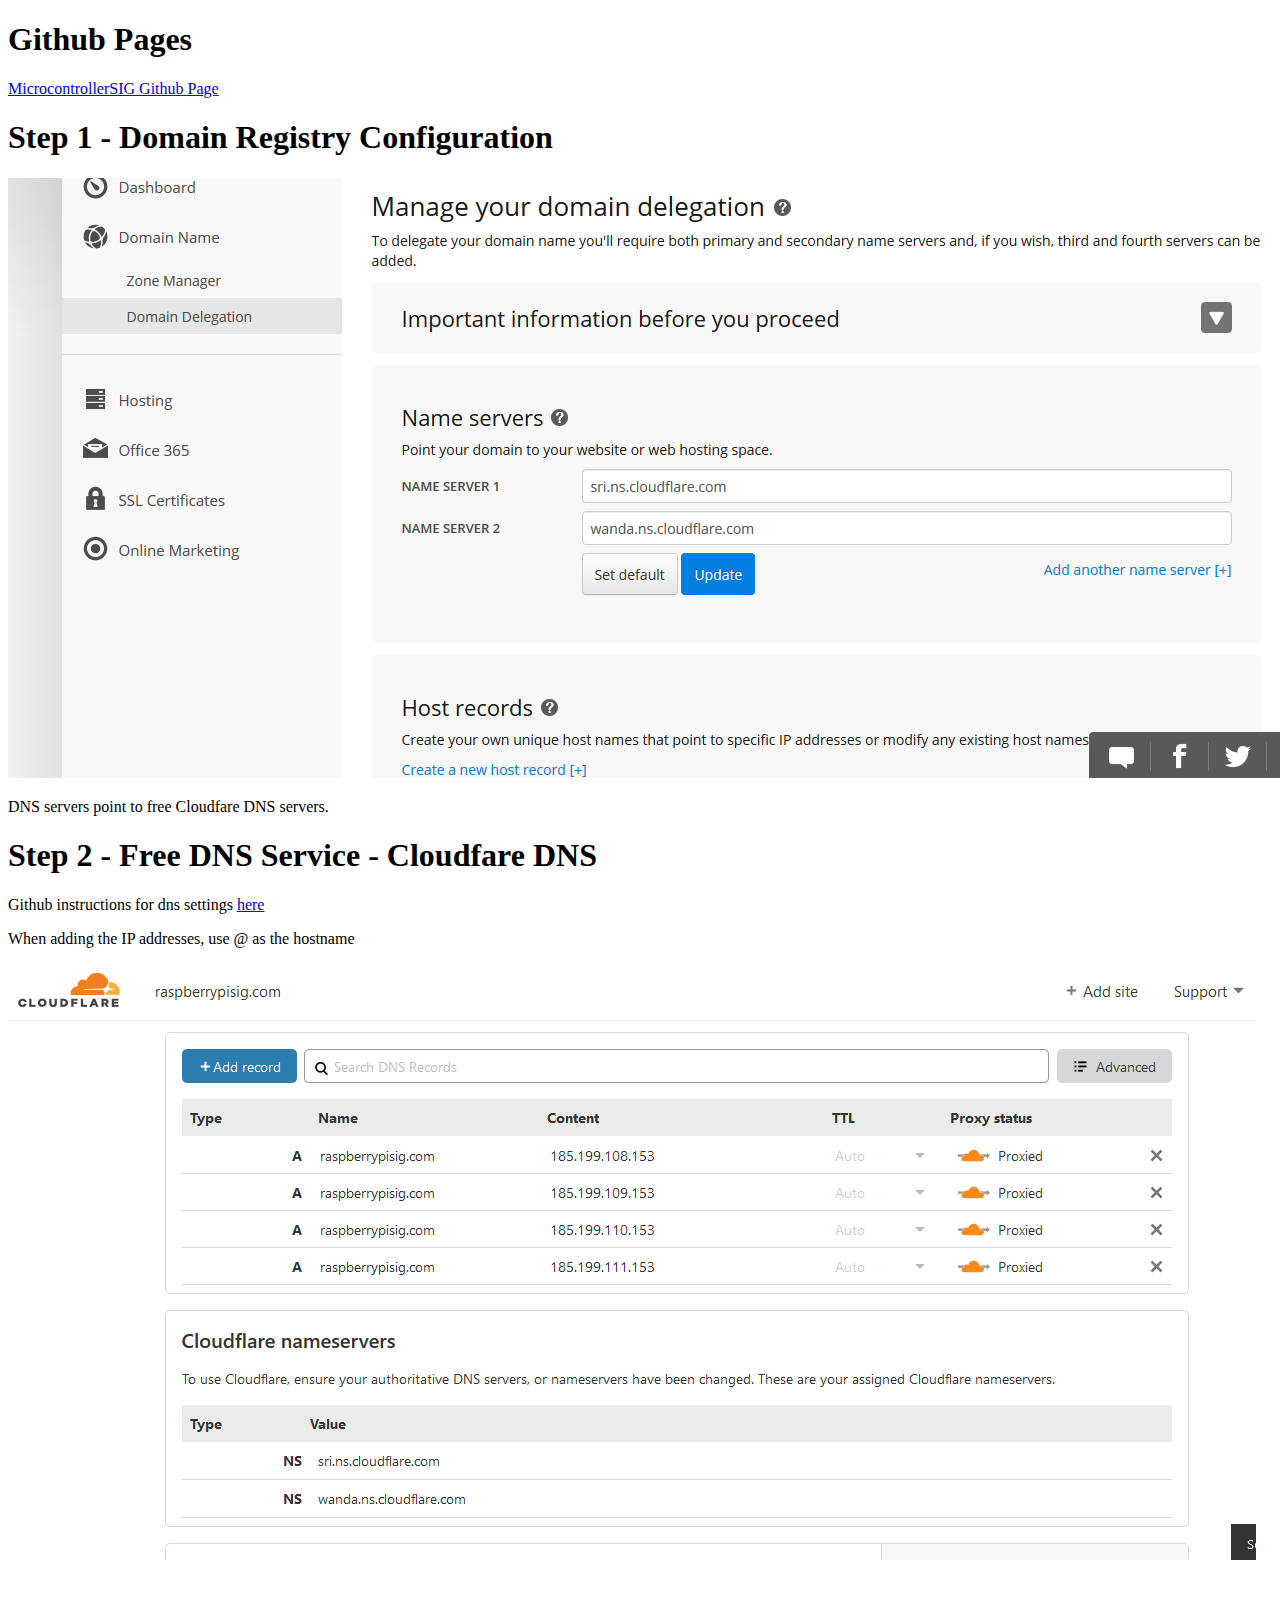
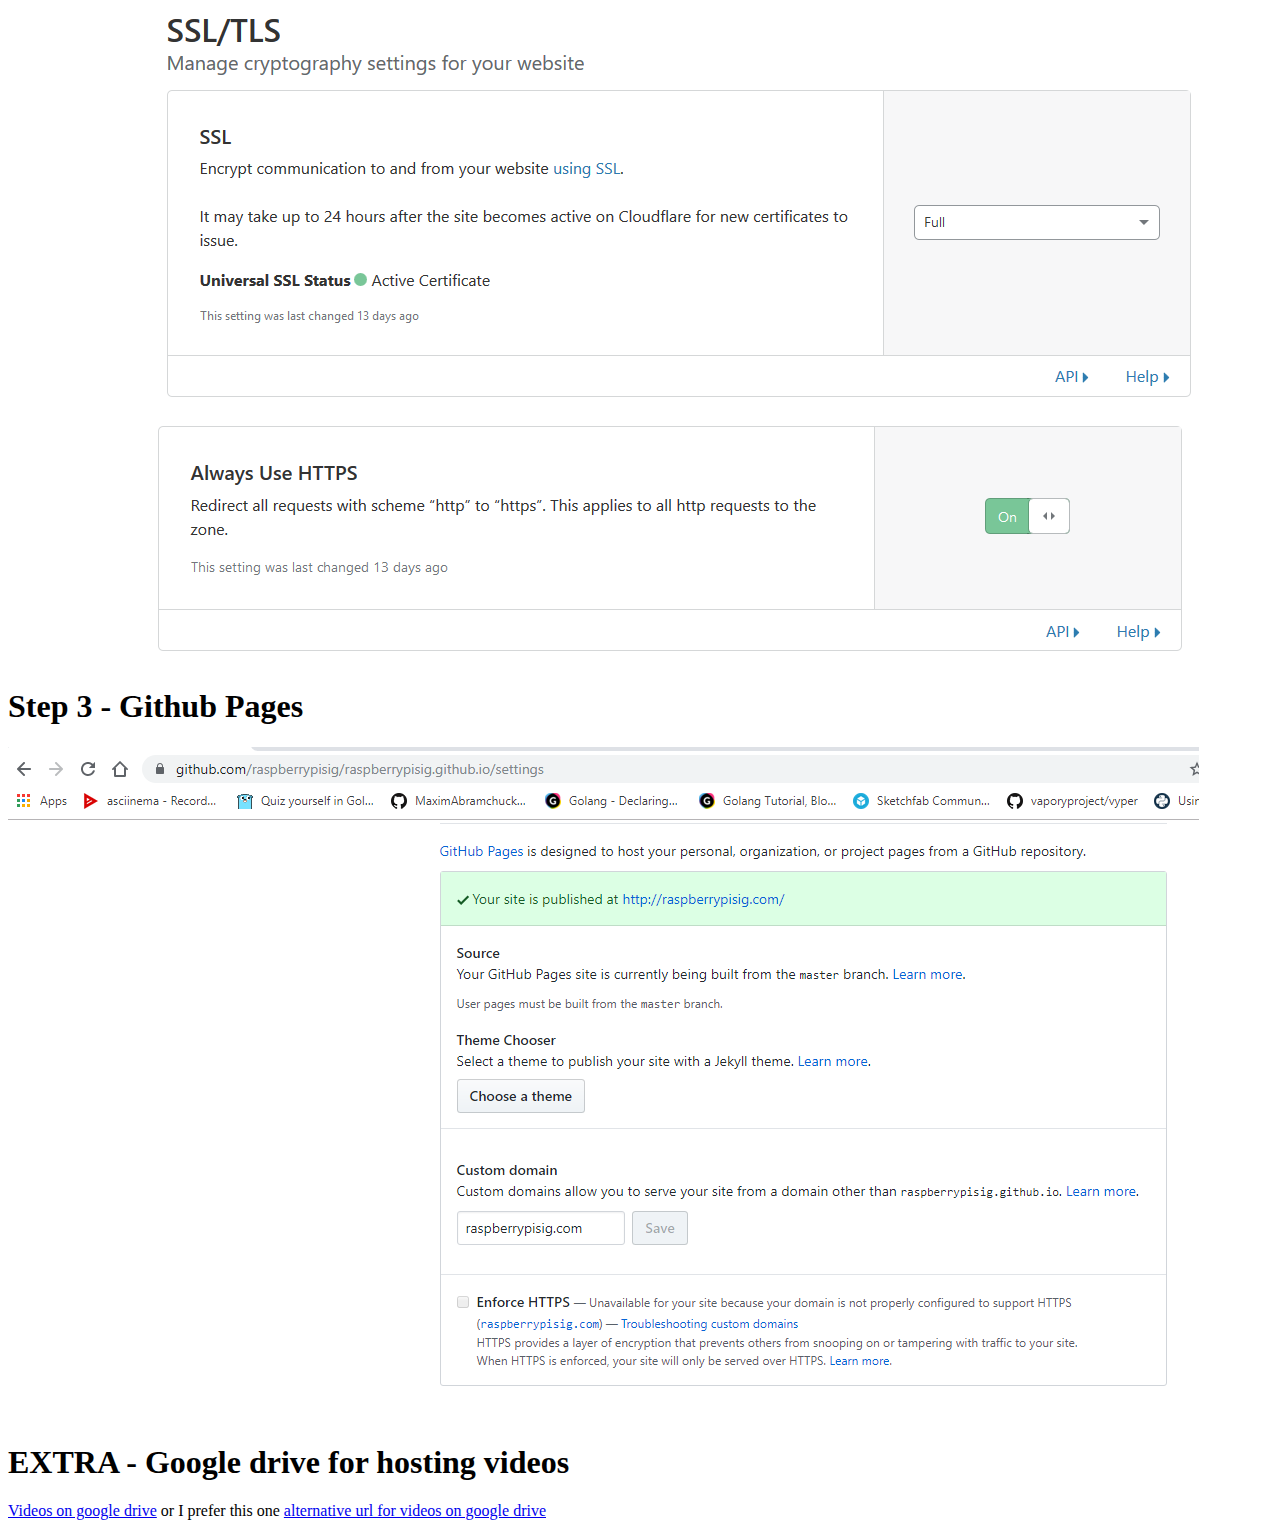
<file: index.html>
<!doctype html>
<html>
<head>
  <meta charset="utf-8">
  <title>Github Custom Domains</title>
</head>
<body>
  <h1> Github Pages </h1>
  <p> 
    <a href="https://github.com/microcontrollersig/microcontrollersig.github.io">MicrocontrollerSIG Github Page</a>
  </p>
  
  <h1>Step 1 - Domain Registry Configuration</h1>
  <p>
    <img src="netregistry.png"/>
  </p>
  
  <p>
    DNS servers point to free Cloudfare DNS servers.
  </p>
  
  <h1>Step 2 - Free DNS Service - Cloudfare DNS</h1>
  <p>
    Github instructions for dns settings <a href="https://help.github.com/en/articles/setting-up-an-apex-domain#configuring-a-records-with-your-dns-provider">here</a>
  <p>
  <p>
    When adding the IP addresses, use @ as the hostname
  </p>
    
  <p>
    <img src="cloudfare-dns.png"/>
  </p>
  
  <p>
    <img src="cloudfare-dns-ssl.png"/>
  </p>
  
  <p>
    <img src="cloudfare-dns-always-https.png"/>
  </p>
  
  <h1>Step 3 - Github Pages</h1>
  <p>
    <img src="customdomain.png"/>
  </p>
  
  <h1> EXTRA - Google drive for hosting videos </h1>
  <p>
    <a href="https://drive.google.com/open?id=1nG9JfMawdF8LW0CiuSZWCR42HR1I-YG7">Videos on google drive</a>
    
    or I prefer this one
    <a href="https://drive.google.com/embeddedfolderview?id=1nG9JfMawdF8LW0CiuSZWCR42HR1I-YG7#grid">alternative url for videos on google drive</a>
  </p>
  
</body>
</html>
</file>
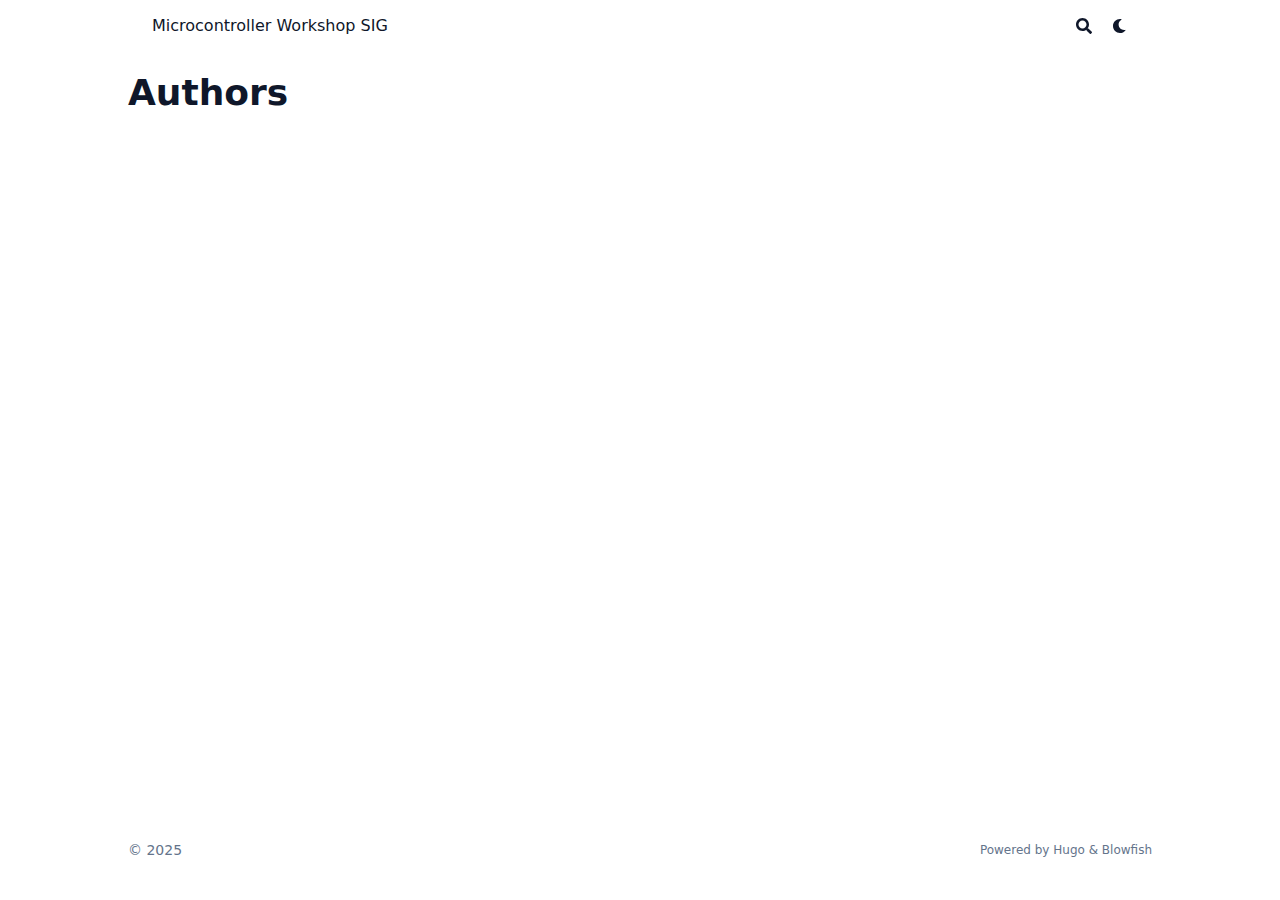
<file: authors/index.html>
<!doctype html><html lang=en dir=ltr class=scroll-smooth data-default-appearance=light data-auto-appearance=true><head><meta charset=utf-8><meta http-equiv=content-language content="en"><meta name=viewport content="width=device-width,initial-scale=1"><meta http-equiv=X-UA-Compatible content="ie=edge"><meta name=theme-color><title>Authors &#183; Microcontroller Workshop SIG</title><meta name=title content="Authors &#183; Microcontroller Workshop SIG"><link rel=canonical href=https://microcontrollersig.github.io/authors/><link rel=alternate type=application/rss+xml href=/authors/index.xml title="Microcontroller Workshop SIG"><link type=text/css rel=stylesheet href=/css/main.bundle.min.428d3f47912f250d6b15eef3a4b5c092d5972305167a3e08eb3a8de37b650636b44c7e07d1164c21b563ff7aecf3ae1ea043e8c0cd7fcdc22496b90f79a62a7e.css integrity="sha512-Qo0/R5EvJQ1rFe7zpLXAktWXIwUWej4I6zqN43tlBja0TH4H0RZMIbVj/3rs864eoEPowM1/zcIklrkPeaYqfg=="><script type=text/javascript src=/js/appearance.min.516a16745bea5a9bd011138d254cc0fd3973cd55ce6e15f3dec763e7c7c2c7448f8fe7b54cca811cb821b0c7e12cd161caace1dd794ac3d34d40937cbcc9ee12.js integrity="sha512-UWoWdFvqWpvQERONJUzA/TlzzVXObhXz3sdj58fCx0SPj+e1TMqBHLghsMfhLNFhyqzh3XlKw9NNQJN8vMnuEg=="></script><script defer type=text/javascript id=script-bundle src=/js/main.bundle.min.a187118b41a60744310065c567365de85730c8495301d0ebae41810cc6f7a47432b1de7d4f3b11338959f1ac50c266be6b4b73acf6bf770016eb59b602cc1aa0.js integrity="sha512-oYcRi0GmB0QxAGXFZzZd6FcwyElTAdDrrkGBDMb3pHQysd59TzsRM4lZ8axQwma+a0tzrPa/dwAW61m2AswaoA==" data-copy=Copy data-copied=Copied></script><script src=/lib/zoom/zoom.min.umd.a527109b68c082a70f3697716dd72a9d5aa8b545cf800cecbbc7399f2ca6f6e0ce3e431f2062b48bbfa47c9ea42822714060bef309be073f49b9c0e30d318d7b.js integrity="sha512-pScQm2jAgqcPNpdxbdcqnVqotUXPgAzsu8c5nyym9uDOPkMfIGK0i7+kfJ6kKCJxQGC+8wm+Bz9JucDjDTGNew=="></script><link rel=apple-touch-icon sizes=180x180 href=/apple-touch-icon.png><link rel=icon type=image/png sizes=32x32 href=/favicon-32x32.png><link rel=icon type=image/png sizes=16x16 href=/favicon-16x16.png><link rel=manifest href=/site.webmanifest><meta property="og:url" content="https://microcontrollersig.github.io/authors/"><meta property="og:site_name" content="Microcontroller Workshop SIG"><meta property="og:title" content="Authors"><meta property="og:locale" content="en"><meta property="og:type" content="website"><meta name=twitter:card content="summary"><meta name=twitter:title content="Authors"><script src=/lib/jquery/jquery.slim.min.b0dca576e87d7eaa5850ae4e61759c065786cdb6489d68fcc82240539eebd5da522bdb4fda085ffd245808c8fe2acb2516408eb774ef26b5f6015fc6737c0ea8.js integrity="sha512-sNylduh9fqpYUK5OYXWcBleGzbZInWj8yCJAU57r1dpSK9tP2ghf/SRYCMj+KsslFkCOt3TvJrX2AV/Gc3wOqA=="></script></head><body class="flex flex-col h-screen px-6 m-auto text-lg leading-7 max-w-7xl bg-neutral text-neutral-900 dark:bg-neutral-800 dark:text-neutral sm:px-14 md:px-24 lg:px-32 scrollbar-thin scrollbar-track-neutral-200 scrollbar-thumb-neutral-400 dark:scrollbar-track-neutral-800 dark:scrollbar-thumb-neutral-600"><div id=the-top class="absolute flex self-center"><a class="px-3 py-1 text-sm -translate-y-8 rounded-b-lg bg-primary-200 focus:translate-y-0 dark:bg-neutral-600" href=#main-content><span class="font-bold text-primary-600 ltr:pr-2 rtl:pl-2 dark:text-primary-400">&darr;</span>
Skip to main content</a></div><div class="main-menu flex items-center justify-between px-4 py-6 sm:px-6 md:justify-start gap-x-3 pt-[2px] pr-0 pb-[3px] pl-0"><div class="flex flex-1 items-center justify-between"><nav class="flex space-x-3"><a href=/ class="text-base font-medium text-gray-500 hover:text-gray-900">Microcontroller Workshop SIG</a></nav><nav class="hidden md:flex items-center gap-x-5 md:ml-12 h-12"><button id=search-button aria-label=Search class="text-base hover:text-primary-600 dark:hover:text-primary-400" title="Search (/)">
<span class="relative block icon"><svg aria-hidden="true" focusable="false" data-prefix="fas" data-icon="search" class="svg-inline--fa fa-search fa-w-16" role="img" viewBox="0 0 512 512"><path fill="currentColor" d="M505 442.7 405.3 343c-4.5-4.5-10.6-7-17-7H372c27.6-35.3 44-79.7 44-128C416 93.1 322.9.0 208 0S0 93.1.0 208s93.1 208 208 208c48.3.0 92.7-16.4 128-44v16.3c0 6.4 2.5 12.5 7 17l99.7 99.7c9.4 9.4 24.6 9.4 33.9.0l28.3-28.3c9.4-9.4 9.4-24.6.1-34zM208 336c-70.7.0-128-57.2-128-128 0-70.7 57.2-128 128-128 70.7.0 128 57.2 128 128 0 70.7-57.2 128-128 128z"/></svg></span></button><div class="flex items-center"><button id=appearance-switcher aria-label="Dark mode switcher" type=button class="text-base hover:text-primary-600 dark:hover:text-primary-400"><div class="flex items-center justify-center dark:hidden"><span class="relative block icon"><svg viewBox="0 0 512 512"><path fill="currentColor" d="M32 256C32 132.2 132.3 32 255.8 32c11.36.0 29.7 1.668 40.9 3.746 9.616 1.777 11.75 14.63 3.279 19.44C245 86.5 211.2 144.6 211.2 207.8c0 109.7 99.71 193 208.3 172.3 9.561-1.805 16.28 9.324 10.11 16.95C387.9 448.6 324.8 480 255.8 480 132.1 480 32 379.6 32 256z"/></svg></span></div><div class="items-center justify-center hidden dark:flex"><span class="relative block icon"><svg viewBox="0 0 512 512"><path fill="currentColor" d="M256 159.1c-53.02.0-95.1 42.98-95.1 95.1s41.2 96.9 95.1 96.9 95.1-42.98 95.1-95.1S309 159.1 256 159.1zM509.3 347l-63.2-91.9 63.15-91.01c6.332-9.125 1.104-21.74-9.826-23.72l-109-19.7-19.7-109c-1.975-10.93-14.59-16.16-23.72-9.824L256 65.89 164.1 2.736c-9.125-6.332-21.74-1.107-23.72 9.824L121.6 121.6 12.56 141.3C1.633 143.2-3.596 155.9 2.736 164.1L65.89 256 2.74 347.01c-6.332 9.125-1.105 21.74 9.824 23.72l109 19.7 19.7 109c1.975 10.93 14.59 16.16 23.72 9.824L256 446.1l91.01 63.15c9.127 6.334 21.75 1.107 23.72-9.822l19.7-109 109-19.7C510.4 368.8 515.6 356.1 509.3 347zM256 383.1c-70.69.0-127.1-57.31-127.1-127.1.0-70.69 57.31-127.1 127.1-127.1S383.1 186.2 383.1 256c0 70.7-56.4 127.1-127.1 127.1z"/></svg></span></div></button></div></nav><div class="flex md:hidden items-center gap-x-5 md:ml-12 h-12"><span></span>
<button id=search-button-mobile aria-label=Search class="text-base hover:text-primary-600 dark:hover:text-primary-400" title="Search (/)">
<span class="relative block icon"><svg aria-hidden="true" focusable="false" data-prefix="fas" data-icon="search" class="svg-inline--fa fa-search fa-w-16" role="img" viewBox="0 0 512 512"><path fill="currentColor" d="M505 442.7 405.3 343c-4.5-4.5-10.6-7-17-7H372c27.6-35.3 44-79.7 44-128C416 93.1 322.9.0 208 0S0 93.1.0 208s93.1 208 208 208c48.3.0 92.7-16.4 128-44v16.3c0 6.4 2.5 12.5 7 17l99.7 99.7c9.4 9.4 24.6 9.4 33.9.0l28.3-28.3c9.4-9.4 9.4-24.6.1-34zM208 336c-70.7.0-128-57.2-128-128 0-70.7 57.2-128 128-128 70.7.0 128 57.2 128 128 0 70.7-57.2 128-128 128z"/></svg>
</span></button>
<button id=appearance-switcher-mobile aria-label="Dark mode switcher" type=button class="text-base hover:text-primary-600 dark:hover:text-primary-400 ltr:mr-1 rtl:ml-1"><div class="flex items-center justify-center dark:hidden"><span class="relative block icon"><svg viewBox="0 0 512 512"><path fill="currentColor" d="M32 256C32 132.2 132.3 32 255.8 32c11.36.0 29.7 1.668 40.9 3.746 9.616 1.777 11.75 14.63 3.279 19.44C245 86.5 211.2 144.6 211.2 207.8c0 109.7 99.71 193 208.3 172.3 9.561-1.805 16.28 9.324 10.11 16.95C387.9 448.6 324.8 480 255.8 480 132.1 480 32 379.6 32 256z"/></svg></span></div><div class="items-center justify-center hidden dark:flex"><span class="relative block icon"><svg viewBox="0 0 512 512"><path fill="currentColor" d="M256 159.1c-53.02.0-95.1 42.98-95.1 95.1s41.2 96.9 95.1 96.9 95.1-42.98 95.1-95.1S309 159.1 256 159.1zM509.3 347l-63.2-91.9 63.15-91.01c6.332-9.125 1.104-21.74-9.826-23.72l-109-19.7-19.7-109c-1.975-10.93-14.59-16.16-23.72-9.824L256 65.89 164.1 2.736c-9.125-6.332-21.74-1.107-23.72 9.824L121.6 121.6 12.56 141.3C1.633 143.2-3.596 155.9 2.736 164.1L65.89 256 2.74 347.01c-6.332 9.125-1.105 21.74 9.824 23.72l109 19.7 19.7 109c1.975 10.93 14.59 16.16 23.72 9.824L256 446.1l91.01 63.15c9.127 6.334 21.75 1.107 23.72-9.822l19.7-109 109-19.7C510.4 368.8 515.6 356.1 509.3 347zM256 383.1c-70.69.0-127.1-57.31-127.1-127.1.0-70.69 57.31-127.1 127.1-127.1S383.1 186.2 383.1 256c0 70.7-56.4 127.1-127.1 127.1z"/></svg></span></div></button></div></div><div class="-my-2 md:hidden"><div id=menu-button class=block></div></div></div><div class="relative flex flex-col grow"><main id=main-content class=grow><header><h1 class="mt-5 text-4xl font-extrabold text-neutral-900 dark:text-neutral">Authors</h1><div class="mt-1 mb-2 text-base text-neutral-500 dark:text-neutral-400 print:hidden"><div class="flex flex-row flex-wrap items-center"></div></div></header><section class="flex flex-wrap max-w-prose -mx-2 overflow-hidden"></section></main><footer id=site-footer class="py-10 print:hidden"><div class="flex items-center justify-between"><p class="text-sm text-neutral-500 dark:text-neutral-400">&copy;
2025</p><p class="text-xs text-neutral-500 dark:text-neutral-400">Powered by <a class="hover:underline hover:decoration-primary-400 hover:text-primary-500" href=https://gohugo.io/ target=_blank rel="noopener noreferrer">Hugo</a> & <a class="hover:underline hover:decoration-primary-400 hover:text-primary-500" href=https://blowfish.page/ target=_blank rel="noopener noreferrer">Blowfish</a></p></div><script>mediumZoom(document.querySelectorAll("img:not(.nozoom)"),{margin:24,background:"rgba(0,0,0,0.5)",scrollOffset:0})</script><script type=text/javascript src=/js/process.min.ee03488f19c93c2efb199e2e3014ea5f3cb2ce7d45154adb3399a158cac27ca52831db249ede5bb602700ef87eb02434139de0858af1818ab0fb4182472204a4.js integrity="sha512-7gNIjxnJPC77GZ4uMBTqXzyyzn1FFUrbM5mhWMrCfKUoMdsknt5btgJwDvh+sCQ0E53ghYrxgYqw+0GCRyIEpA=="></script></footer><div id=search-wrapper class="invisible fixed inset-0 flex h-screen w-screen cursor-default flex-col bg-neutral-500/50 p-4 backdrop-blur-sm dark:bg-neutral-900/50 sm:p-6 md:p-[10vh] lg:p-[12vh] z-500" data-url=https://microcontrollersig.github.io/><div id=search-modal class="flex flex-col w-full max-w-3xl min-h-0 mx-auto border rounded-md shadow-lg top-20 border-neutral-200 bg-neutral dark:border-neutral-700 dark:bg-neutral-800"><header class="relative z-10 flex items-center justify-between flex-none px-2"><form class="flex items-center flex-auto min-w-0"><div class="flex items-center justify-center w-8 h-8 text-neutral-400"><span class="relative block icon"><svg aria-hidden="true" focusable="false" data-prefix="fas" data-icon="search" class="svg-inline--fa fa-search fa-w-16" role="img" viewBox="0 0 512 512"><path fill="currentColor" d="M505 442.7 405.3 343c-4.5-4.5-10.6-7-17-7H372c27.6-35.3 44-79.7 44-128C416 93.1 322.9.0 208 0S0 93.1.0 208s93.1 208 208 208c48.3.0 92.7-16.4 128-44v16.3c0 6.4 2.5 12.5 7 17l99.7 99.7c9.4 9.4 24.6 9.4 33.9.0l28.3-28.3c9.4-9.4 9.4-24.6.1-34zM208 336c-70.7.0-128-57.2-128-128 0-70.7 57.2-128 128-128 70.7.0 128 57.2 128 128 0 70.7-57.2 128-128 128z"/></svg></span></div><input type=search id=search-query class="flex flex-auto h-12 mx-1 bg-transparent appearance-none focus:outline-dotted focus:outline-2 focus:outline-transparent" placeholder=Search tabindex=0></form><button id=close-search-button class="flex items-center justify-center w-8 h-8 text-neutral-700 hover:text-primary-600 dark:text-neutral dark:hover:text-primary-400" title="Close (Esc)">
<span class="relative block icon"><svg viewBox="0 0 320 512"><path fill="currentColor" d="M310.6 361.4c12.5 12.5 12.5 32.75.0 45.25C304.4 412.9 296.2 416 288 416s-16.38-3.125-22.62-9.375L160 301.3 54.63 406.6C48.38 412.9 40.19 416 32 416S15.63 412.9 9.375 406.6c-12.5-12.5-12.5-32.75.0-45.25l105.4-105.4L9.375 150.6c-12.5-12.5-12.5-32.75.0-45.25s32.75-12.5 45.25.0L160 210.8l105.4-105.4c12.5-12.5 32.75-12.5 45.25.0s12.5 32.75.0 45.25l-105.4 105.4L310.6 361.4z"/></svg></span></button></header><section class="flex-auto px-2 overflow-auto"><ul id=search-results></ul></section></div></div></div></body></html>
</file>
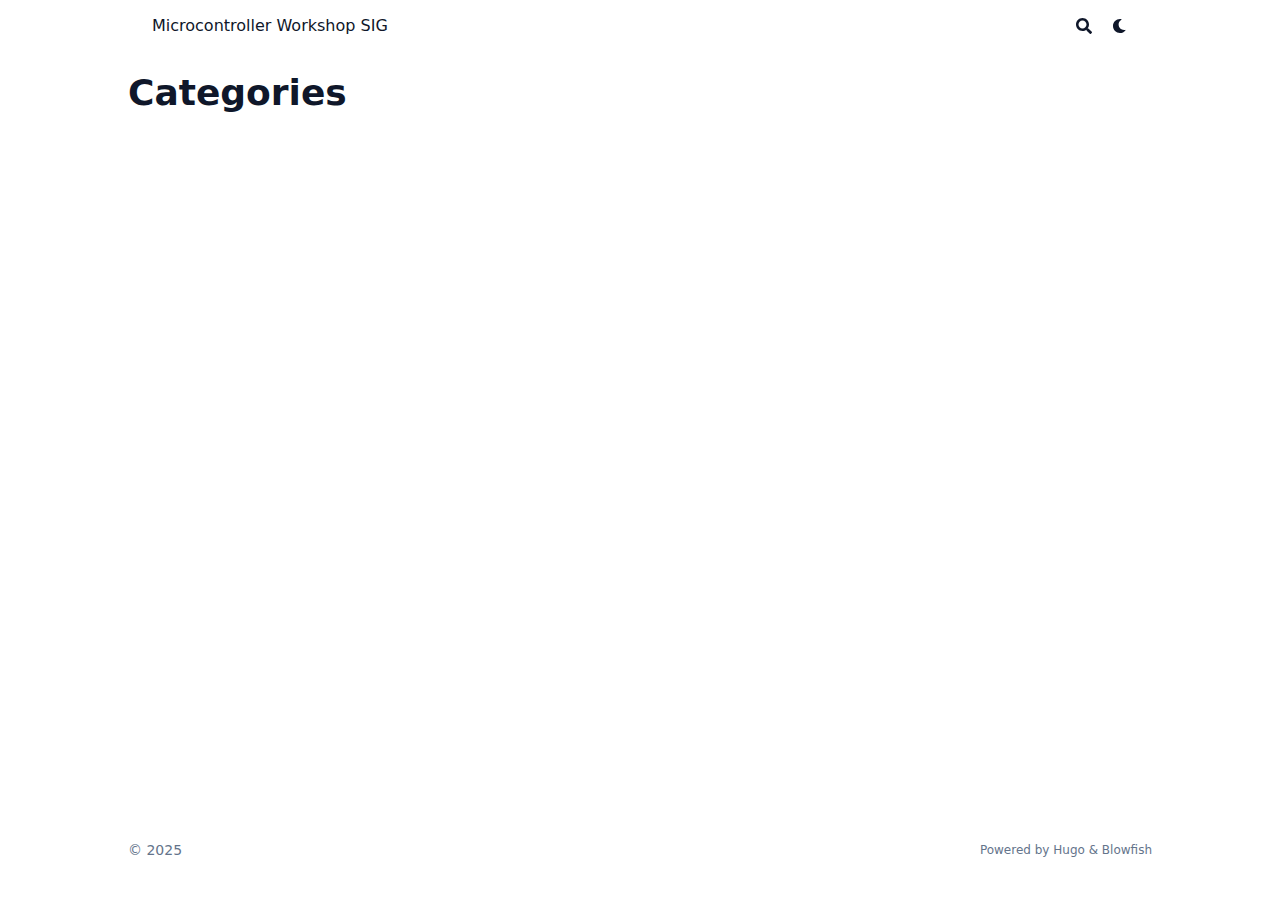
<file: categories/index.html>
<!doctype html><html lang=en dir=ltr class=scroll-smooth data-default-appearance=light data-auto-appearance=true><head><meta charset=utf-8><meta http-equiv=content-language content="en"><meta name=viewport content="width=device-width,initial-scale=1"><meta http-equiv=X-UA-Compatible content="ie=edge"><meta name=theme-color><title>Categories &#183; Microcontroller Workshop SIG</title><meta name=title content="Categories &#183; Microcontroller Workshop SIG"><link rel=canonical href=https://microcontrollersig.github.io/categories/><link rel=alternate type=application/rss+xml href=/categories/index.xml title="Microcontroller Workshop SIG"><link type=text/css rel=stylesheet href=/css/main.bundle.min.428d3f47912f250d6b15eef3a4b5c092d5972305167a3e08eb3a8de37b650636b44c7e07d1164c21b563ff7aecf3ae1ea043e8c0cd7fcdc22496b90f79a62a7e.css integrity="sha512-Qo0/R5EvJQ1rFe7zpLXAktWXIwUWej4I6zqN43tlBja0TH4H0RZMIbVj/3rs864eoEPowM1/zcIklrkPeaYqfg=="><script type=text/javascript src=/js/appearance.min.516a16745bea5a9bd011138d254cc0fd3973cd55ce6e15f3dec763e7c7c2c7448f8fe7b54cca811cb821b0c7e12cd161caace1dd794ac3d34d40937cbcc9ee12.js integrity="sha512-UWoWdFvqWpvQERONJUzA/TlzzVXObhXz3sdj58fCx0SPj+e1TMqBHLghsMfhLNFhyqzh3XlKw9NNQJN8vMnuEg=="></script><script defer type=text/javascript id=script-bundle src=/js/main.bundle.min.a187118b41a60744310065c567365de85730c8495301d0ebae41810cc6f7a47432b1de7d4f3b11338959f1ac50c266be6b4b73acf6bf770016eb59b602cc1aa0.js integrity="sha512-oYcRi0GmB0QxAGXFZzZd6FcwyElTAdDrrkGBDMb3pHQysd59TzsRM4lZ8axQwma+a0tzrPa/dwAW61m2AswaoA==" data-copy=Copy data-copied=Copied></script><script src=/lib/zoom/zoom.min.umd.a527109b68c082a70f3697716dd72a9d5aa8b545cf800cecbbc7399f2ca6f6e0ce3e431f2062b48bbfa47c9ea42822714060bef309be073f49b9c0e30d318d7b.js integrity="sha512-pScQm2jAgqcPNpdxbdcqnVqotUXPgAzsu8c5nyym9uDOPkMfIGK0i7+kfJ6kKCJxQGC+8wm+Bz9JucDjDTGNew=="></script><link rel=apple-touch-icon sizes=180x180 href=/apple-touch-icon.png><link rel=icon type=image/png sizes=32x32 href=/favicon-32x32.png><link rel=icon type=image/png sizes=16x16 href=/favicon-16x16.png><link rel=manifest href=/site.webmanifest><meta property="og:url" content="https://microcontrollersig.github.io/categories/"><meta property="og:site_name" content="Microcontroller Workshop SIG"><meta property="og:title" content="Categories"><meta property="og:locale" content="en"><meta property="og:type" content="website"><meta name=twitter:card content="summary"><meta name=twitter:title content="Categories"><script src=/lib/jquery/jquery.slim.min.b0dca576e87d7eaa5850ae4e61759c065786cdb6489d68fcc82240539eebd5da522bdb4fda085ffd245808c8fe2acb2516408eb774ef26b5f6015fc6737c0ea8.js integrity="sha512-sNylduh9fqpYUK5OYXWcBleGzbZInWj8yCJAU57r1dpSK9tP2ghf/SRYCMj+KsslFkCOt3TvJrX2AV/Gc3wOqA=="></script></head><body class="flex flex-col h-screen px-6 m-auto text-lg leading-7 max-w-7xl bg-neutral text-neutral-900 dark:bg-neutral-800 dark:text-neutral sm:px-14 md:px-24 lg:px-32 scrollbar-thin scrollbar-track-neutral-200 scrollbar-thumb-neutral-400 dark:scrollbar-track-neutral-800 dark:scrollbar-thumb-neutral-600"><div id=the-top class="absolute flex self-center"><a class="px-3 py-1 text-sm -translate-y-8 rounded-b-lg bg-primary-200 focus:translate-y-0 dark:bg-neutral-600" href=#main-content><span class="font-bold text-primary-600 ltr:pr-2 rtl:pl-2 dark:text-primary-400">&darr;</span>
Skip to main content</a></div><div class="main-menu flex items-center justify-between px-4 py-6 sm:px-6 md:justify-start gap-x-3 pt-[2px] pr-0 pb-[3px] pl-0"><div class="flex flex-1 items-center justify-between"><nav class="flex space-x-3"><a href=/ class="text-base font-medium text-gray-500 hover:text-gray-900">Microcontroller Workshop SIG</a></nav><nav class="hidden md:flex items-center gap-x-5 md:ml-12 h-12"><button id=search-button aria-label=Search class="text-base hover:text-primary-600 dark:hover:text-primary-400" title="Search (/)">
<span class="relative block icon"><svg aria-hidden="true" focusable="false" data-prefix="fas" data-icon="search" class="svg-inline--fa fa-search fa-w-16" role="img" viewBox="0 0 512 512"><path fill="currentColor" d="M505 442.7 405.3 343c-4.5-4.5-10.6-7-17-7H372c27.6-35.3 44-79.7 44-128C416 93.1 322.9.0 208 0S0 93.1.0 208s93.1 208 208 208c48.3.0 92.7-16.4 128-44v16.3c0 6.4 2.5 12.5 7 17l99.7 99.7c9.4 9.4 24.6 9.4 33.9.0l28.3-28.3c9.4-9.4 9.4-24.6.1-34zM208 336c-70.7.0-128-57.2-128-128 0-70.7 57.2-128 128-128 70.7.0 128 57.2 128 128 0 70.7-57.2 128-128 128z"/></svg></span></button><div class="flex items-center"><button id=appearance-switcher aria-label="Dark mode switcher" type=button class="text-base hover:text-primary-600 dark:hover:text-primary-400"><div class="flex items-center justify-center dark:hidden"><span class="relative block icon"><svg viewBox="0 0 512 512"><path fill="currentColor" d="M32 256C32 132.2 132.3 32 255.8 32c11.36.0 29.7 1.668 40.9 3.746 9.616 1.777 11.75 14.63 3.279 19.44C245 86.5 211.2 144.6 211.2 207.8c0 109.7 99.71 193 208.3 172.3 9.561-1.805 16.28 9.324 10.11 16.95C387.9 448.6 324.8 480 255.8 480 132.1 480 32 379.6 32 256z"/></svg></span></div><div class="items-center justify-center hidden dark:flex"><span class="relative block icon"><svg viewBox="0 0 512 512"><path fill="currentColor" d="M256 159.1c-53.02.0-95.1 42.98-95.1 95.1s41.2 96.9 95.1 96.9 95.1-42.98 95.1-95.1S309 159.1 256 159.1zM509.3 347l-63.2-91.9 63.15-91.01c6.332-9.125 1.104-21.74-9.826-23.72l-109-19.7-19.7-109c-1.975-10.93-14.59-16.16-23.72-9.824L256 65.89 164.1 2.736c-9.125-6.332-21.74-1.107-23.72 9.824L121.6 121.6 12.56 141.3C1.633 143.2-3.596 155.9 2.736 164.1L65.89 256 2.74 347.01c-6.332 9.125-1.105 21.74 9.824 23.72l109 19.7 19.7 109c1.975 10.93 14.59 16.16 23.72 9.824L256 446.1l91.01 63.15c9.127 6.334 21.75 1.107 23.72-9.822l19.7-109 109-19.7C510.4 368.8 515.6 356.1 509.3 347zM256 383.1c-70.69.0-127.1-57.31-127.1-127.1.0-70.69 57.31-127.1 127.1-127.1S383.1 186.2 383.1 256c0 70.7-56.4 127.1-127.1 127.1z"/></svg></span></div></button></div></nav><div class="flex md:hidden items-center gap-x-5 md:ml-12 h-12"><span></span>
<button id=search-button-mobile aria-label=Search class="text-base hover:text-primary-600 dark:hover:text-primary-400" title="Search (/)">
<span class="relative block icon"><svg aria-hidden="true" focusable="false" data-prefix="fas" data-icon="search" class="svg-inline--fa fa-search fa-w-16" role="img" viewBox="0 0 512 512"><path fill="currentColor" d="M505 442.7 405.3 343c-4.5-4.5-10.6-7-17-7H372c27.6-35.3 44-79.7 44-128C416 93.1 322.9.0 208 0S0 93.1.0 208s93.1 208 208 208c48.3.0 92.7-16.4 128-44v16.3c0 6.4 2.5 12.5 7 17l99.7 99.7c9.4 9.4 24.6 9.4 33.9.0l28.3-28.3c9.4-9.4 9.4-24.6.1-34zM208 336c-70.7.0-128-57.2-128-128 0-70.7 57.2-128 128-128 70.7.0 128 57.2 128 128 0 70.7-57.2 128-128 128z"/></svg>
</span></button>
<button id=appearance-switcher-mobile aria-label="Dark mode switcher" type=button class="text-base hover:text-primary-600 dark:hover:text-primary-400 ltr:mr-1 rtl:ml-1"><div class="flex items-center justify-center dark:hidden"><span class="relative block icon"><svg viewBox="0 0 512 512"><path fill="currentColor" d="M32 256C32 132.2 132.3 32 255.8 32c11.36.0 29.7 1.668 40.9 3.746 9.616 1.777 11.75 14.63 3.279 19.44C245 86.5 211.2 144.6 211.2 207.8c0 109.7 99.71 193 208.3 172.3 9.561-1.805 16.28 9.324 10.11 16.95C387.9 448.6 324.8 480 255.8 480 132.1 480 32 379.6 32 256z"/></svg></span></div><div class="items-center justify-center hidden dark:flex"><span class="relative block icon"><svg viewBox="0 0 512 512"><path fill="currentColor" d="M256 159.1c-53.02.0-95.1 42.98-95.1 95.1s41.2 96.9 95.1 96.9 95.1-42.98 95.1-95.1S309 159.1 256 159.1zM509.3 347l-63.2-91.9 63.15-91.01c6.332-9.125 1.104-21.74-9.826-23.72l-109-19.7-19.7-109c-1.975-10.93-14.59-16.16-23.72-9.824L256 65.89 164.1 2.736c-9.125-6.332-21.74-1.107-23.72 9.824L121.6 121.6 12.56 141.3C1.633 143.2-3.596 155.9 2.736 164.1L65.89 256 2.74 347.01c-6.332 9.125-1.105 21.74 9.824 23.72l109 19.7 19.7 109c1.975 10.93 14.59 16.16 23.72 9.824L256 446.1l91.01 63.15c9.127 6.334 21.75 1.107 23.72-9.822l19.7-109 109-19.7C510.4 368.8 515.6 356.1 509.3 347zM256 383.1c-70.69.0-127.1-57.31-127.1-127.1.0-70.69 57.31-127.1 127.1-127.1S383.1 186.2 383.1 256c0 70.7-56.4 127.1-127.1 127.1z"/></svg></span></div></button></div></div><div class="-my-2 md:hidden"><div id=menu-button class=block></div></div></div><div class="relative flex flex-col grow"><main id=main-content class=grow><header><h1 class="mt-5 text-4xl font-extrabold text-neutral-900 dark:text-neutral">Categories</h1><div class="mt-1 mb-2 text-base text-neutral-500 dark:text-neutral-400 print:hidden"><div class="flex flex-row flex-wrap items-center"></div></div></header><section class="flex flex-wrap max-w-prose -mx-2 overflow-hidden"></section></main><footer id=site-footer class="py-10 print:hidden"><div class="flex items-center justify-between"><p class="text-sm text-neutral-500 dark:text-neutral-400">&copy;
2025</p><p class="text-xs text-neutral-500 dark:text-neutral-400">Powered by <a class="hover:underline hover:decoration-primary-400 hover:text-primary-500" href=https://gohugo.io/ target=_blank rel="noopener noreferrer">Hugo</a> & <a class="hover:underline hover:decoration-primary-400 hover:text-primary-500" href=https://blowfish.page/ target=_blank rel="noopener noreferrer">Blowfish</a></p></div><script>mediumZoom(document.querySelectorAll("img:not(.nozoom)"),{margin:24,background:"rgba(0,0,0,0.5)",scrollOffset:0})</script><script type=text/javascript src=/js/process.min.ee03488f19c93c2efb199e2e3014ea5f3cb2ce7d45154adb3399a158cac27ca52831db249ede5bb602700ef87eb02434139de0858af1818ab0fb4182472204a4.js integrity="sha512-7gNIjxnJPC77GZ4uMBTqXzyyzn1FFUrbM5mhWMrCfKUoMdsknt5btgJwDvh+sCQ0E53ghYrxgYqw+0GCRyIEpA=="></script></footer><div id=search-wrapper class="invisible fixed inset-0 flex h-screen w-screen cursor-default flex-col bg-neutral-500/50 p-4 backdrop-blur-sm dark:bg-neutral-900/50 sm:p-6 md:p-[10vh] lg:p-[12vh] z-500" data-url=https://microcontrollersig.github.io/><div id=search-modal class="flex flex-col w-full max-w-3xl min-h-0 mx-auto border rounded-md shadow-lg top-20 border-neutral-200 bg-neutral dark:border-neutral-700 dark:bg-neutral-800"><header class="relative z-10 flex items-center justify-between flex-none px-2"><form class="flex items-center flex-auto min-w-0"><div class="flex items-center justify-center w-8 h-8 text-neutral-400"><span class="relative block icon"><svg aria-hidden="true" focusable="false" data-prefix="fas" data-icon="search" class="svg-inline--fa fa-search fa-w-16" role="img" viewBox="0 0 512 512"><path fill="currentColor" d="M505 442.7 405.3 343c-4.5-4.5-10.6-7-17-7H372c27.6-35.3 44-79.7 44-128C416 93.1 322.9.0 208 0S0 93.1.0 208s93.1 208 208 208c48.3.0 92.7-16.4 128-44v16.3c0 6.4 2.5 12.5 7 17l99.7 99.7c9.4 9.4 24.6 9.4 33.9.0l28.3-28.3c9.4-9.4 9.4-24.6.1-34zM208 336c-70.7.0-128-57.2-128-128 0-70.7 57.2-128 128-128 70.7.0 128 57.2 128 128 0 70.7-57.2 128-128 128z"/></svg></span></div><input type=search id=search-query class="flex flex-auto h-12 mx-1 bg-transparent appearance-none focus:outline-dotted focus:outline-2 focus:outline-transparent" placeholder=Search tabindex=0></form><button id=close-search-button class="flex items-center justify-center w-8 h-8 text-neutral-700 hover:text-primary-600 dark:text-neutral dark:hover:text-primary-400" title="Close (Esc)">
<span class="relative block icon"><svg viewBox="0 0 320 512"><path fill="currentColor" d="M310.6 361.4c12.5 12.5 12.5 32.75.0 45.25C304.4 412.9 296.2 416 288 416s-16.38-3.125-22.62-9.375L160 301.3 54.63 406.6C48.38 412.9 40.19 416 32 416S15.63 412.9 9.375 406.6c-12.5-12.5-12.5-32.75.0-45.25l105.4-105.4L9.375 150.6c-12.5-12.5-12.5-32.75.0-45.25s32.75-12.5 45.25.0L160 210.8l105.4-105.4c12.5-12.5 32.75-12.5 45.25.0s12.5 32.75.0 45.25l-105.4 105.4L310.6 361.4z"/></svg></span></button></header><section class="flex-auto px-2 overflow-auto"><ul id=search-results></ul></section></div></div></div></body></html>
</file>
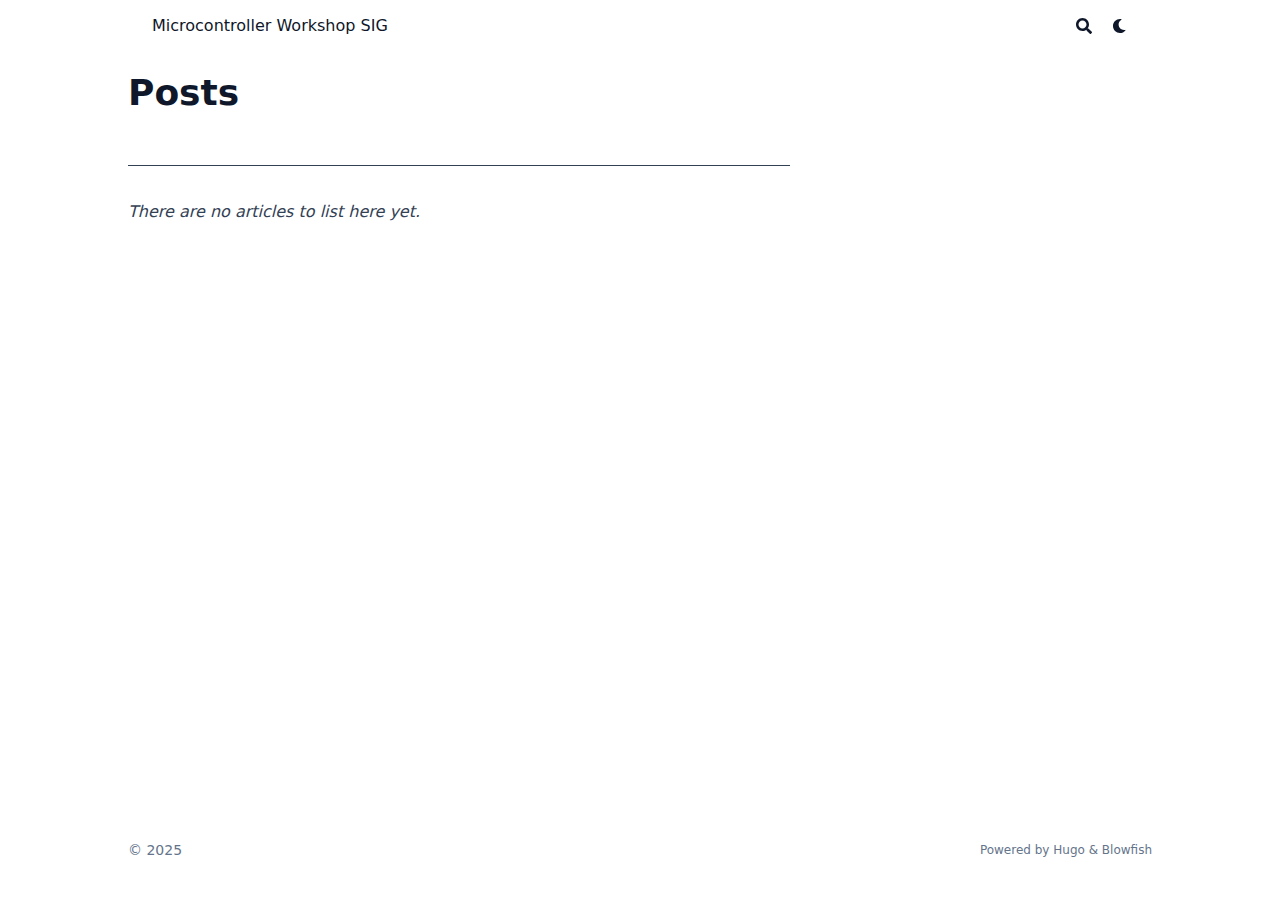
<file: posts/index.html>
<!doctype html><html lang=en dir=ltr class=scroll-smooth data-default-appearance=light data-auto-appearance=true><head><meta charset=utf-8><meta http-equiv=content-language content="en"><meta name=viewport content="width=device-width,initial-scale=1"><meta http-equiv=X-UA-Compatible content="ie=edge"><meta name=theme-color><title>Posts &#183; Microcontroller Workshop SIG</title><meta name=title content="Posts &#183; Microcontroller Workshop SIG"><link rel=canonical href=https://microcontrollersig.github.io/posts/><link rel=alternate type=application/rss+xml href=/posts/index.xml title="Microcontroller Workshop SIG"><link type=text/css rel=stylesheet href=/css/main.bundle.min.428d3f47912f250d6b15eef3a4b5c092d5972305167a3e08eb3a8de37b650636b44c7e07d1164c21b563ff7aecf3ae1ea043e8c0cd7fcdc22496b90f79a62a7e.css integrity="sha512-Qo0/R5EvJQ1rFe7zpLXAktWXIwUWej4I6zqN43tlBja0TH4H0RZMIbVj/3rs864eoEPowM1/zcIklrkPeaYqfg=="><script type=text/javascript src=/js/appearance.min.516a16745bea5a9bd011138d254cc0fd3973cd55ce6e15f3dec763e7c7c2c7448f8fe7b54cca811cb821b0c7e12cd161caace1dd794ac3d34d40937cbcc9ee12.js integrity="sha512-UWoWdFvqWpvQERONJUzA/TlzzVXObhXz3sdj58fCx0SPj+e1TMqBHLghsMfhLNFhyqzh3XlKw9NNQJN8vMnuEg=="></script><script defer type=text/javascript id=script-bundle src=/js/main.bundle.min.a187118b41a60744310065c567365de85730c8495301d0ebae41810cc6f7a47432b1de7d4f3b11338959f1ac50c266be6b4b73acf6bf770016eb59b602cc1aa0.js integrity="sha512-oYcRi0GmB0QxAGXFZzZd6FcwyElTAdDrrkGBDMb3pHQysd59TzsRM4lZ8axQwma+a0tzrPa/dwAW61m2AswaoA==" data-copy=Copy data-copied=Copied></script><script src=/lib/zoom/zoom.min.umd.a527109b68c082a70f3697716dd72a9d5aa8b545cf800cecbbc7399f2ca6f6e0ce3e431f2062b48bbfa47c9ea42822714060bef309be073f49b9c0e30d318d7b.js integrity="sha512-pScQm2jAgqcPNpdxbdcqnVqotUXPgAzsu8c5nyym9uDOPkMfIGK0i7+kfJ6kKCJxQGC+8wm+Bz9JucDjDTGNew=="></script><link rel=apple-touch-icon sizes=180x180 href=/apple-touch-icon.png><link rel=icon type=image/png sizes=32x32 href=/favicon-32x32.png><link rel=icon type=image/png sizes=16x16 href=/favicon-16x16.png><link rel=manifest href=/site.webmanifest><meta property="og:url" content="https://microcontrollersig.github.io/posts/"><meta property="og:site_name" content="Microcontroller Workshop SIG"><meta property="og:title" content="Posts"><meta property="og:locale" content="en"><meta property="og:type" content="website"><meta name=twitter:card content="summary"><meta name=twitter:title content="Posts"><script src=/lib/jquery/jquery.slim.min.b0dca576e87d7eaa5850ae4e61759c065786cdb6489d68fcc82240539eebd5da522bdb4fda085ffd245808c8fe2acb2516408eb774ef26b5f6015fc6737c0ea8.js integrity="sha512-sNylduh9fqpYUK5OYXWcBleGzbZInWj8yCJAU57r1dpSK9tP2ghf/SRYCMj+KsslFkCOt3TvJrX2AV/Gc3wOqA=="></script></head><body class="flex flex-col h-screen px-6 m-auto text-lg leading-7 max-w-7xl bg-neutral text-neutral-900 dark:bg-neutral-800 dark:text-neutral sm:px-14 md:px-24 lg:px-32 scrollbar-thin scrollbar-track-neutral-200 scrollbar-thumb-neutral-400 dark:scrollbar-track-neutral-800 dark:scrollbar-thumb-neutral-600"><div id=the-top class="absolute flex self-center"><a class="px-3 py-1 text-sm -translate-y-8 rounded-b-lg bg-primary-200 focus:translate-y-0 dark:bg-neutral-600" href=#main-content><span class="font-bold text-primary-600 ltr:pr-2 rtl:pl-2 dark:text-primary-400">&darr;</span>
Skip to main content</a></div><div class="main-menu flex items-center justify-between px-4 py-6 sm:px-6 md:justify-start gap-x-3 pt-[2px] pr-0 pb-[3px] pl-0"><div class="flex flex-1 items-center justify-between"><nav class="flex space-x-3"><a href=/ class="text-base font-medium text-gray-500 hover:text-gray-900">Microcontroller Workshop SIG</a></nav><nav class="hidden md:flex items-center gap-x-5 md:ml-12 h-12"><button id=search-button aria-label=Search class="text-base hover:text-primary-600 dark:hover:text-primary-400" title="Search (/)">
<span class="relative block icon"><svg aria-hidden="true" focusable="false" data-prefix="fas" data-icon="search" class="svg-inline--fa fa-search fa-w-16" role="img" viewBox="0 0 512 512"><path fill="currentColor" d="M505 442.7 405.3 343c-4.5-4.5-10.6-7-17-7H372c27.6-35.3 44-79.7 44-128C416 93.1 322.9.0 208 0S0 93.1.0 208s93.1 208 208 208c48.3.0 92.7-16.4 128-44v16.3c0 6.4 2.5 12.5 7 17l99.7 99.7c9.4 9.4 24.6 9.4 33.9.0l28.3-28.3c9.4-9.4 9.4-24.6.1-34zM208 336c-70.7.0-128-57.2-128-128 0-70.7 57.2-128 128-128 70.7.0 128 57.2 128 128 0 70.7-57.2 128-128 128z"/></svg></span></button><div class="flex items-center"><button id=appearance-switcher aria-label="Dark mode switcher" type=button class="text-base hover:text-primary-600 dark:hover:text-primary-400"><div class="flex items-center justify-center dark:hidden"><span class="relative block icon"><svg viewBox="0 0 512 512"><path fill="currentColor" d="M32 256C32 132.2 132.3 32 255.8 32c11.36.0 29.7 1.668 40.9 3.746 9.616 1.777 11.75 14.63 3.279 19.44C245 86.5 211.2 144.6 211.2 207.8c0 109.7 99.71 193 208.3 172.3 9.561-1.805 16.28 9.324 10.11 16.95C387.9 448.6 324.8 480 255.8 480 132.1 480 32 379.6 32 256z"/></svg></span></div><div class="items-center justify-center hidden dark:flex"><span class="relative block icon"><svg viewBox="0 0 512 512"><path fill="currentColor" d="M256 159.1c-53.02.0-95.1 42.98-95.1 95.1s41.2 96.9 95.1 96.9 95.1-42.98 95.1-95.1S309 159.1 256 159.1zM509.3 347l-63.2-91.9 63.15-91.01c6.332-9.125 1.104-21.74-9.826-23.72l-109-19.7-19.7-109c-1.975-10.93-14.59-16.16-23.72-9.824L256 65.89 164.1 2.736c-9.125-6.332-21.74-1.107-23.72 9.824L121.6 121.6 12.56 141.3C1.633 143.2-3.596 155.9 2.736 164.1L65.89 256 2.74 347.01c-6.332 9.125-1.105 21.74 9.824 23.72l109 19.7 19.7 109c1.975 10.93 14.59 16.16 23.72 9.824L256 446.1l91.01 63.15c9.127 6.334 21.75 1.107 23.72-9.822l19.7-109 109-19.7C510.4 368.8 515.6 356.1 509.3 347zM256 383.1c-70.69.0-127.1-57.31-127.1-127.1.0-70.69 57.31-127.1 127.1-127.1S383.1 186.2 383.1 256c0 70.7-56.4 127.1-127.1 127.1z"/></svg></span></div></button></div></nav><div class="flex md:hidden items-center gap-x-5 md:ml-12 h-12"><span></span>
<button id=search-button-mobile aria-label=Search class="text-base hover:text-primary-600 dark:hover:text-primary-400" title="Search (/)">
<span class="relative block icon"><svg aria-hidden="true" focusable="false" data-prefix="fas" data-icon="search" class="svg-inline--fa fa-search fa-w-16" role="img" viewBox="0 0 512 512"><path fill="currentColor" d="M505 442.7 405.3 343c-4.5-4.5-10.6-7-17-7H372c27.6-35.3 44-79.7 44-128C416 93.1 322.9.0 208 0S0 93.1.0 208s93.1 208 208 208c48.3.0 92.7-16.4 128-44v16.3c0 6.4 2.5 12.5 7 17l99.7 99.7c9.4 9.4 24.6 9.4 33.9.0l28.3-28.3c9.4-9.4 9.4-24.6.1-34zM208 336c-70.7.0-128-57.2-128-128 0-70.7 57.2-128 128-128 70.7.0 128 57.2 128 128 0 70.7-57.2 128-128 128z"/></svg>
</span></button>
<button id=appearance-switcher-mobile aria-label="Dark mode switcher" type=button class="text-base hover:text-primary-600 dark:hover:text-primary-400 ltr:mr-1 rtl:ml-1"><div class="flex items-center justify-center dark:hidden"><span class="relative block icon"><svg viewBox="0 0 512 512"><path fill="currentColor" d="M32 256C32 132.2 132.3 32 255.8 32c11.36.0 29.7 1.668 40.9 3.746 9.616 1.777 11.75 14.63 3.279 19.44C245 86.5 211.2 144.6 211.2 207.8c0 109.7 99.71 193 208.3 172.3 9.561-1.805 16.28 9.324 10.11 16.95C387.9 448.6 324.8 480 255.8 480 132.1 480 32 379.6 32 256z"/></svg></span></div><div class="items-center justify-center hidden dark:flex"><span class="relative block icon"><svg viewBox="0 0 512 512"><path fill="currentColor" d="M256 159.1c-53.02.0-95.1 42.98-95.1 95.1s41.2 96.9 95.1 96.9 95.1-42.98 95.1-95.1S309 159.1 256 159.1zM509.3 347l-63.2-91.9 63.15-91.01c6.332-9.125 1.104-21.74-9.826-23.72l-109-19.7-19.7-109c-1.975-10.93-14.59-16.16-23.72-9.824L256 65.89 164.1 2.736c-9.125-6.332-21.74-1.107-23.72 9.824L121.6 121.6 12.56 141.3C1.633 143.2-3.596 155.9 2.736 164.1L65.89 256 2.74 347.01c-6.332 9.125-1.105 21.74 9.824 23.72l109 19.7 19.7 109c1.975 10.93 14.59 16.16 23.72 9.824L256 446.1l91.01 63.15c9.127 6.334 21.75 1.107 23.72-9.822l19.7-109 109-19.7C510.4 368.8 515.6 356.1 509.3 347zM256 383.1c-70.69.0-127.1-57.31-127.1-127.1.0-70.69 57.31-127.1 127.1-127.1S383.1 186.2 383.1 256c0 70.7-56.4 127.1-127.1 127.1z"/></svg></span></div></button></div></div><div class="-my-2 md:hidden"><div id=menu-button class=block></div></div></div><div class="relative flex flex-col grow"><main id=main-content class=grow><header><h1 class="mt-5 text-4xl font-extrabold text-neutral-900 dark:text-neutral">Posts</h1><div class="mt-1 mb-2 text-base text-neutral-500 dark:text-neutral-400 print:hidden"><div class="flex flex-row flex-wrap items-center"></div></div><script type=text/javascript src=/js/page.min.54b6f4371722649edbe871e431d8670d670878c22be8f36e229fe53cc9b786fe25a834def5e6de621f7a3e37b72bc8cd73839aa5ed907ed6cbd45cd3e1b0fa20.js integrity="sha512-VLb0NxciZJ7b6HHkMdhnDWcIeMIr6PNuIp/lPMm3hv4lqDTe9ebeYh96Pje3K8jNc4Oape2QftbL1FzT4bD6IA==" data-oid=views_posts/_index.md data-oid-likes=likes_posts/_index.md></script></header><section class="mt-0 prose flex max-w-full flex-col dark:prose-invert lg:flex-row"><div class="min-w-0 min-h-0 max-w-prose"></div></section><section class="mt-10 prose dark:prose-invert"><p class="py-8 border-t"><em>There are no articles to list here yet.</em></p></section></main><footer id=site-footer class="py-10 print:hidden"><div class="flex items-center justify-between"><p class="text-sm text-neutral-500 dark:text-neutral-400">&copy;
2025</p><p class="text-xs text-neutral-500 dark:text-neutral-400">Powered by <a class="hover:underline hover:decoration-primary-400 hover:text-primary-500" href=https://gohugo.io/ target=_blank rel="noopener noreferrer">Hugo</a> & <a class="hover:underline hover:decoration-primary-400 hover:text-primary-500" href=https://blowfish.page/ target=_blank rel="noopener noreferrer">Blowfish</a></p></div><script>mediumZoom(document.querySelectorAll("img:not(.nozoom)"),{margin:24,background:"rgba(0,0,0,0.5)",scrollOffset:0})</script><script type=text/javascript src=/js/process.min.ee03488f19c93c2efb199e2e3014ea5f3cb2ce7d45154adb3399a158cac27ca52831db249ede5bb602700ef87eb02434139de0858af1818ab0fb4182472204a4.js integrity="sha512-7gNIjxnJPC77GZ4uMBTqXzyyzn1FFUrbM5mhWMrCfKUoMdsknt5btgJwDvh+sCQ0E53ghYrxgYqw+0GCRyIEpA=="></script></footer><div id=search-wrapper class="invisible fixed inset-0 flex h-screen w-screen cursor-default flex-col bg-neutral-500/50 p-4 backdrop-blur-sm dark:bg-neutral-900/50 sm:p-6 md:p-[10vh] lg:p-[12vh] z-500" data-url=https://microcontrollersig.github.io/><div id=search-modal class="flex flex-col w-full max-w-3xl min-h-0 mx-auto border rounded-md shadow-lg top-20 border-neutral-200 bg-neutral dark:border-neutral-700 dark:bg-neutral-800"><header class="relative z-10 flex items-center justify-between flex-none px-2"><form class="flex items-center flex-auto min-w-0"><div class="flex items-center justify-center w-8 h-8 text-neutral-400"><span class="relative block icon"><svg aria-hidden="true" focusable="false" data-prefix="fas" data-icon="search" class="svg-inline--fa fa-search fa-w-16" role="img" viewBox="0 0 512 512"><path fill="currentColor" d="M505 442.7 405.3 343c-4.5-4.5-10.6-7-17-7H372c27.6-35.3 44-79.7 44-128C416 93.1 322.9.0 208 0S0 93.1.0 208s93.1 208 208 208c48.3.0 92.7-16.4 128-44v16.3c0 6.4 2.5 12.5 7 17l99.7 99.7c9.4 9.4 24.6 9.4 33.9.0l28.3-28.3c9.4-9.4 9.4-24.6.1-34zM208 336c-70.7.0-128-57.2-128-128 0-70.7 57.2-128 128-128 70.7.0 128 57.2 128 128 0 70.7-57.2 128-128 128z"/></svg></span></div><input type=search id=search-query class="flex flex-auto h-12 mx-1 bg-transparent appearance-none focus:outline-dotted focus:outline-2 focus:outline-transparent" placeholder=Search tabindex=0></form><button id=close-search-button class="flex items-center justify-center w-8 h-8 text-neutral-700 hover:text-primary-600 dark:text-neutral dark:hover:text-primary-400" title="Close (Esc)">
<span class="relative block icon"><svg viewBox="0 0 320 512"><path fill="currentColor" d="M310.6 361.4c12.5 12.5 12.5 32.75.0 45.25C304.4 412.9 296.2 416 288 416s-16.38-3.125-22.62-9.375L160 301.3 54.63 406.6C48.38 412.9 40.19 416 32 416S15.63 412.9 9.375 406.6c-12.5-12.5-12.5-32.75.0-45.25l105.4-105.4L9.375 150.6c-12.5-12.5-12.5-32.75.0-45.25s32.75-12.5 45.25.0L160 210.8l105.4-105.4c12.5-12.5 32.75-12.5 45.25.0s12.5 32.75.0 45.25l-105.4 105.4L310.6 361.4z"/></svg></span></button></header><section class="flex-auto px-2 overflow-auto"><ul id=search-results></ul></section></div></div></div></body></html>
</file>
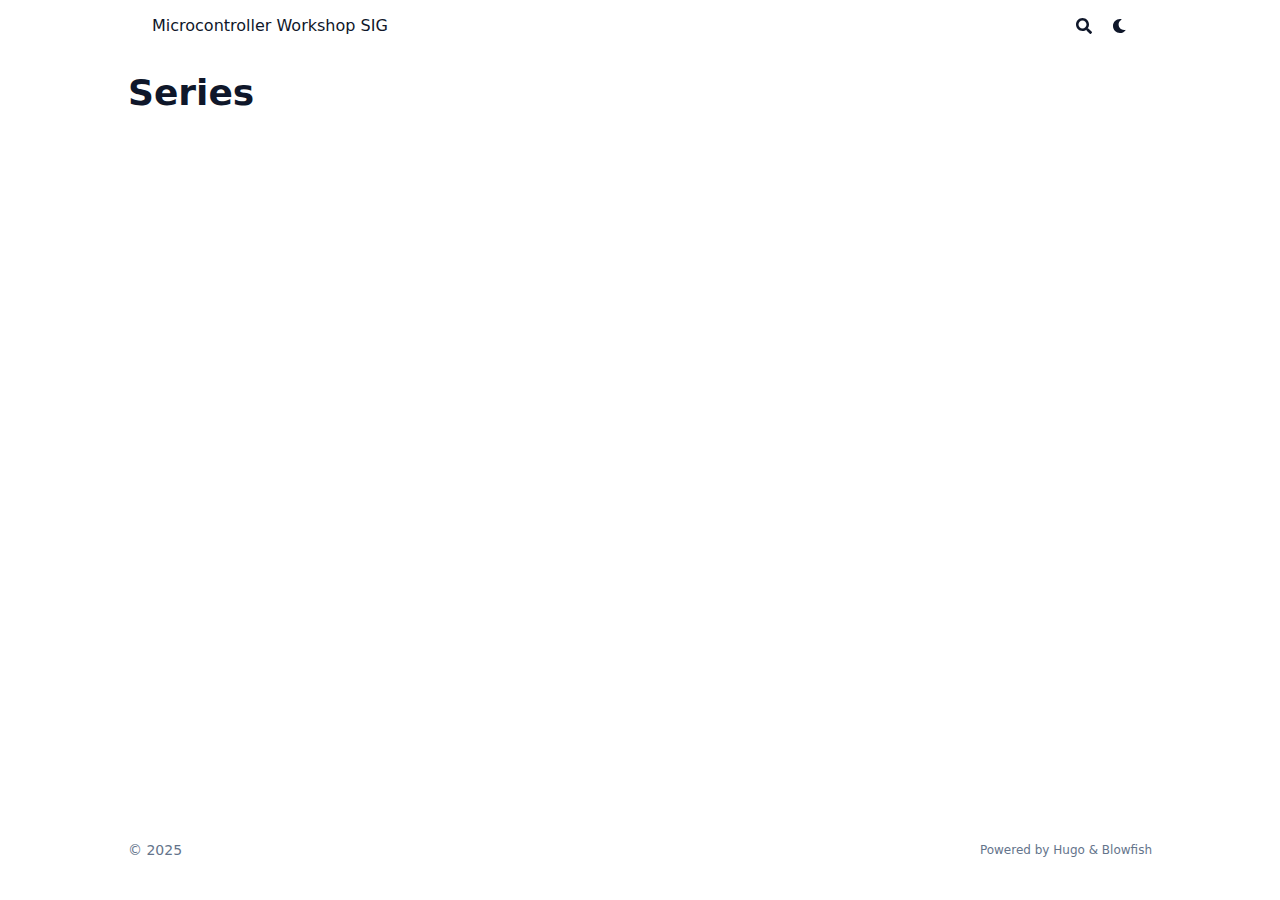
<file: series/index.html>
<!doctype html><html lang=en dir=ltr class=scroll-smooth data-default-appearance=light data-auto-appearance=true><head><meta charset=utf-8><meta http-equiv=content-language content="en"><meta name=viewport content="width=device-width,initial-scale=1"><meta http-equiv=X-UA-Compatible content="ie=edge"><meta name=theme-color><title>Series &#183; Microcontroller Workshop SIG</title><meta name=title content="Series &#183; Microcontroller Workshop SIG"><link rel=canonical href=https://microcontrollersig.github.io/series/><link rel=alternate type=application/rss+xml href=/series/index.xml title="Microcontroller Workshop SIG"><link type=text/css rel=stylesheet href=/css/main.bundle.min.428d3f47912f250d6b15eef3a4b5c092d5972305167a3e08eb3a8de37b650636b44c7e07d1164c21b563ff7aecf3ae1ea043e8c0cd7fcdc22496b90f79a62a7e.css integrity="sha512-Qo0/R5EvJQ1rFe7zpLXAktWXIwUWej4I6zqN43tlBja0TH4H0RZMIbVj/3rs864eoEPowM1/zcIklrkPeaYqfg=="><script type=text/javascript src=/js/appearance.min.516a16745bea5a9bd011138d254cc0fd3973cd55ce6e15f3dec763e7c7c2c7448f8fe7b54cca811cb821b0c7e12cd161caace1dd794ac3d34d40937cbcc9ee12.js integrity="sha512-UWoWdFvqWpvQERONJUzA/TlzzVXObhXz3sdj58fCx0SPj+e1TMqBHLghsMfhLNFhyqzh3XlKw9NNQJN8vMnuEg=="></script><script defer type=text/javascript id=script-bundle src=/js/main.bundle.min.a187118b41a60744310065c567365de85730c8495301d0ebae41810cc6f7a47432b1de7d4f3b11338959f1ac50c266be6b4b73acf6bf770016eb59b602cc1aa0.js integrity="sha512-oYcRi0GmB0QxAGXFZzZd6FcwyElTAdDrrkGBDMb3pHQysd59TzsRM4lZ8axQwma+a0tzrPa/dwAW61m2AswaoA==" data-copy=Copy data-copied=Copied></script><script src=/lib/zoom/zoom.min.umd.a527109b68c082a70f3697716dd72a9d5aa8b545cf800cecbbc7399f2ca6f6e0ce3e431f2062b48bbfa47c9ea42822714060bef309be073f49b9c0e30d318d7b.js integrity="sha512-pScQm2jAgqcPNpdxbdcqnVqotUXPgAzsu8c5nyym9uDOPkMfIGK0i7+kfJ6kKCJxQGC+8wm+Bz9JucDjDTGNew=="></script><link rel=apple-touch-icon sizes=180x180 href=/apple-touch-icon.png><link rel=icon type=image/png sizes=32x32 href=/favicon-32x32.png><link rel=icon type=image/png sizes=16x16 href=/favicon-16x16.png><link rel=manifest href=/site.webmanifest><meta property="og:url" content="https://microcontrollersig.github.io/series/"><meta property="og:site_name" content="Microcontroller Workshop SIG"><meta property="og:title" content="Series"><meta property="og:locale" content="en"><meta property="og:type" content="website"><meta name=twitter:card content="summary"><meta name=twitter:title content="Series"><script src=/lib/jquery/jquery.slim.min.b0dca576e87d7eaa5850ae4e61759c065786cdb6489d68fcc82240539eebd5da522bdb4fda085ffd245808c8fe2acb2516408eb774ef26b5f6015fc6737c0ea8.js integrity="sha512-sNylduh9fqpYUK5OYXWcBleGzbZInWj8yCJAU57r1dpSK9tP2ghf/SRYCMj+KsslFkCOt3TvJrX2AV/Gc3wOqA=="></script></head><body class="flex flex-col h-screen px-6 m-auto text-lg leading-7 max-w-7xl bg-neutral text-neutral-900 dark:bg-neutral-800 dark:text-neutral sm:px-14 md:px-24 lg:px-32 scrollbar-thin scrollbar-track-neutral-200 scrollbar-thumb-neutral-400 dark:scrollbar-track-neutral-800 dark:scrollbar-thumb-neutral-600"><div id=the-top class="absolute flex self-center"><a class="px-3 py-1 text-sm -translate-y-8 rounded-b-lg bg-primary-200 focus:translate-y-0 dark:bg-neutral-600" href=#main-content><span class="font-bold text-primary-600 ltr:pr-2 rtl:pl-2 dark:text-primary-400">&darr;</span>
Skip to main content</a></div><div class="main-menu flex items-center justify-between px-4 py-6 sm:px-6 md:justify-start gap-x-3 pt-[2px] pr-0 pb-[3px] pl-0"><div class="flex flex-1 items-center justify-between"><nav class="flex space-x-3"><a href=/ class="text-base font-medium text-gray-500 hover:text-gray-900">Microcontroller Workshop SIG</a></nav><nav class="hidden md:flex items-center gap-x-5 md:ml-12 h-12"><button id=search-button aria-label=Search class="text-base hover:text-primary-600 dark:hover:text-primary-400" title="Search (/)">
<span class="relative block icon"><svg aria-hidden="true" focusable="false" data-prefix="fas" data-icon="search" class="svg-inline--fa fa-search fa-w-16" role="img" viewBox="0 0 512 512"><path fill="currentColor" d="M505 442.7 405.3 343c-4.5-4.5-10.6-7-17-7H372c27.6-35.3 44-79.7 44-128C416 93.1 322.9.0 208 0S0 93.1.0 208s93.1 208 208 208c48.3.0 92.7-16.4 128-44v16.3c0 6.4 2.5 12.5 7 17l99.7 99.7c9.4 9.4 24.6 9.4 33.9.0l28.3-28.3c9.4-9.4 9.4-24.6.1-34zM208 336c-70.7.0-128-57.2-128-128 0-70.7 57.2-128 128-128 70.7.0 128 57.2 128 128 0 70.7-57.2 128-128 128z"/></svg></span></button><div class="flex items-center"><button id=appearance-switcher aria-label="Dark mode switcher" type=button class="text-base hover:text-primary-600 dark:hover:text-primary-400"><div class="flex items-center justify-center dark:hidden"><span class="relative block icon"><svg viewBox="0 0 512 512"><path fill="currentColor" d="M32 256C32 132.2 132.3 32 255.8 32c11.36.0 29.7 1.668 40.9 3.746 9.616 1.777 11.75 14.63 3.279 19.44C245 86.5 211.2 144.6 211.2 207.8c0 109.7 99.71 193 208.3 172.3 9.561-1.805 16.28 9.324 10.11 16.95C387.9 448.6 324.8 480 255.8 480 132.1 480 32 379.6 32 256z"/></svg></span></div><div class="items-center justify-center hidden dark:flex"><span class="relative block icon"><svg viewBox="0 0 512 512"><path fill="currentColor" d="M256 159.1c-53.02.0-95.1 42.98-95.1 95.1s41.2 96.9 95.1 96.9 95.1-42.98 95.1-95.1S309 159.1 256 159.1zM509.3 347l-63.2-91.9 63.15-91.01c6.332-9.125 1.104-21.74-9.826-23.72l-109-19.7-19.7-109c-1.975-10.93-14.59-16.16-23.72-9.824L256 65.89 164.1 2.736c-9.125-6.332-21.74-1.107-23.72 9.824L121.6 121.6 12.56 141.3C1.633 143.2-3.596 155.9 2.736 164.1L65.89 256 2.74 347.01c-6.332 9.125-1.105 21.74 9.824 23.72l109 19.7 19.7 109c1.975 10.93 14.59 16.16 23.72 9.824L256 446.1l91.01 63.15c9.127 6.334 21.75 1.107 23.72-9.822l19.7-109 109-19.7C510.4 368.8 515.6 356.1 509.3 347zM256 383.1c-70.69.0-127.1-57.31-127.1-127.1.0-70.69 57.31-127.1 127.1-127.1S383.1 186.2 383.1 256c0 70.7-56.4 127.1-127.1 127.1z"/></svg></span></div></button></div></nav><div class="flex md:hidden items-center gap-x-5 md:ml-12 h-12"><span></span>
<button id=search-button-mobile aria-label=Search class="text-base hover:text-primary-600 dark:hover:text-primary-400" title="Search (/)">
<span class="relative block icon"><svg aria-hidden="true" focusable="false" data-prefix="fas" data-icon="search" class="svg-inline--fa fa-search fa-w-16" role="img" viewBox="0 0 512 512"><path fill="currentColor" d="M505 442.7 405.3 343c-4.5-4.5-10.6-7-17-7H372c27.6-35.3 44-79.7 44-128C416 93.1 322.9.0 208 0S0 93.1.0 208s93.1 208 208 208c48.3.0 92.7-16.4 128-44v16.3c0 6.4 2.5 12.5 7 17l99.7 99.7c9.4 9.4 24.6 9.4 33.9.0l28.3-28.3c9.4-9.4 9.4-24.6.1-34zM208 336c-70.7.0-128-57.2-128-128 0-70.7 57.2-128 128-128 70.7.0 128 57.2 128 128 0 70.7-57.2 128-128 128z"/></svg>
</span></button>
<button id=appearance-switcher-mobile aria-label="Dark mode switcher" type=button class="text-base hover:text-primary-600 dark:hover:text-primary-400 ltr:mr-1 rtl:ml-1"><div class="flex items-center justify-center dark:hidden"><span class="relative block icon"><svg viewBox="0 0 512 512"><path fill="currentColor" d="M32 256C32 132.2 132.3 32 255.8 32c11.36.0 29.7 1.668 40.9 3.746 9.616 1.777 11.75 14.63 3.279 19.44C245 86.5 211.2 144.6 211.2 207.8c0 109.7 99.71 193 208.3 172.3 9.561-1.805 16.28 9.324 10.11 16.95C387.9 448.6 324.8 480 255.8 480 132.1 480 32 379.6 32 256z"/></svg></span></div><div class="items-center justify-center hidden dark:flex"><span class="relative block icon"><svg viewBox="0 0 512 512"><path fill="currentColor" d="M256 159.1c-53.02.0-95.1 42.98-95.1 95.1s41.2 96.9 95.1 96.9 95.1-42.98 95.1-95.1S309 159.1 256 159.1zM509.3 347l-63.2-91.9 63.15-91.01c6.332-9.125 1.104-21.74-9.826-23.72l-109-19.7-19.7-109c-1.975-10.93-14.59-16.16-23.72-9.824L256 65.89 164.1 2.736c-9.125-6.332-21.74-1.107-23.72 9.824L121.6 121.6 12.56 141.3C1.633 143.2-3.596 155.9 2.736 164.1L65.89 256 2.74 347.01c-6.332 9.125-1.105 21.74 9.824 23.72l109 19.7 19.7 109c1.975 10.93 14.59 16.16 23.72 9.824L256 446.1l91.01 63.15c9.127 6.334 21.75 1.107 23.72-9.822l19.7-109 109-19.7C510.4 368.8 515.6 356.1 509.3 347zM256 383.1c-70.69.0-127.1-57.31-127.1-127.1.0-70.69 57.31-127.1 127.1-127.1S383.1 186.2 383.1 256c0 70.7-56.4 127.1-127.1 127.1z"/></svg></span></div></button></div></div><div class="-my-2 md:hidden"><div id=menu-button class=block></div></div></div><div class="relative flex flex-col grow"><main id=main-content class=grow><header><h1 class="mt-5 text-4xl font-extrabold text-neutral-900 dark:text-neutral">Series</h1><div class="mt-1 mb-2 text-base text-neutral-500 dark:text-neutral-400 print:hidden"><div class="flex flex-row flex-wrap items-center"></div></div></header><section class="flex flex-wrap max-w-prose -mx-2 overflow-hidden"></section></main><footer id=site-footer class="py-10 print:hidden"><div class="flex items-center justify-between"><p class="text-sm text-neutral-500 dark:text-neutral-400">&copy;
2025</p><p class="text-xs text-neutral-500 dark:text-neutral-400">Powered by <a class="hover:underline hover:decoration-primary-400 hover:text-primary-500" href=https://gohugo.io/ target=_blank rel="noopener noreferrer">Hugo</a> & <a class="hover:underline hover:decoration-primary-400 hover:text-primary-500" href=https://blowfish.page/ target=_blank rel="noopener noreferrer">Blowfish</a></p></div><script>mediumZoom(document.querySelectorAll("img:not(.nozoom)"),{margin:24,background:"rgba(0,0,0,0.5)",scrollOffset:0})</script><script type=text/javascript src=/js/process.min.ee03488f19c93c2efb199e2e3014ea5f3cb2ce7d45154adb3399a158cac27ca52831db249ede5bb602700ef87eb02434139de0858af1818ab0fb4182472204a4.js integrity="sha512-7gNIjxnJPC77GZ4uMBTqXzyyzn1FFUrbM5mhWMrCfKUoMdsknt5btgJwDvh+sCQ0E53ghYrxgYqw+0GCRyIEpA=="></script></footer><div id=search-wrapper class="invisible fixed inset-0 flex h-screen w-screen cursor-default flex-col bg-neutral-500/50 p-4 backdrop-blur-sm dark:bg-neutral-900/50 sm:p-6 md:p-[10vh] lg:p-[12vh] z-500" data-url=https://microcontrollersig.github.io/><div id=search-modal class="flex flex-col w-full max-w-3xl min-h-0 mx-auto border rounded-md shadow-lg top-20 border-neutral-200 bg-neutral dark:border-neutral-700 dark:bg-neutral-800"><header class="relative z-10 flex items-center justify-between flex-none px-2"><form class="flex items-center flex-auto min-w-0"><div class="flex items-center justify-center w-8 h-8 text-neutral-400"><span class="relative block icon"><svg aria-hidden="true" focusable="false" data-prefix="fas" data-icon="search" class="svg-inline--fa fa-search fa-w-16" role="img" viewBox="0 0 512 512"><path fill="currentColor" d="M505 442.7 405.3 343c-4.5-4.5-10.6-7-17-7H372c27.6-35.3 44-79.7 44-128C416 93.1 322.9.0 208 0S0 93.1.0 208s93.1 208 208 208c48.3.0 92.7-16.4 128-44v16.3c0 6.4 2.5 12.5 7 17l99.7 99.7c9.4 9.4 24.6 9.4 33.9.0l28.3-28.3c9.4-9.4 9.4-24.6.1-34zM208 336c-70.7.0-128-57.2-128-128 0-70.7 57.2-128 128-128 70.7.0 128 57.2 128 128 0 70.7-57.2 128-128 128z"/></svg></span></div><input type=search id=search-query class="flex flex-auto h-12 mx-1 bg-transparent appearance-none focus:outline-dotted focus:outline-2 focus:outline-transparent" placeholder=Search tabindex=0></form><button id=close-search-button class="flex items-center justify-center w-8 h-8 text-neutral-700 hover:text-primary-600 dark:text-neutral dark:hover:text-primary-400" title="Close (Esc)">
<span class="relative block icon"><svg viewBox="0 0 320 512"><path fill="currentColor" d="M310.6 361.4c12.5 12.5 12.5 32.75.0 45.25C304.4 412.9 296.2 416 288 416s-16.38-3.125-22.62-9.375L160 301.3 54.63 406.6C48.38 412.9 40.19 416 32 416S15.63 412.9 9.375 406.6c-12.5-12.5-12.5-32.75.0-45.25l105.4-105.4L9.375 150.6c-12.5-12.5-12.5-32.75.0-45.25s32.75-12.5 45.25.0L160 210.8l105.4-105.4c12.5-12.5 32.75-12.5 45.25.0s12.5 32.75.0 45.25l-105.4 105.4L310.6 361.4z"/></svg></span></button></header><section class="flex-auto px-2 overflow-auto"><ul id=search-results></ul></section></div></div></div></body></html>
</file>
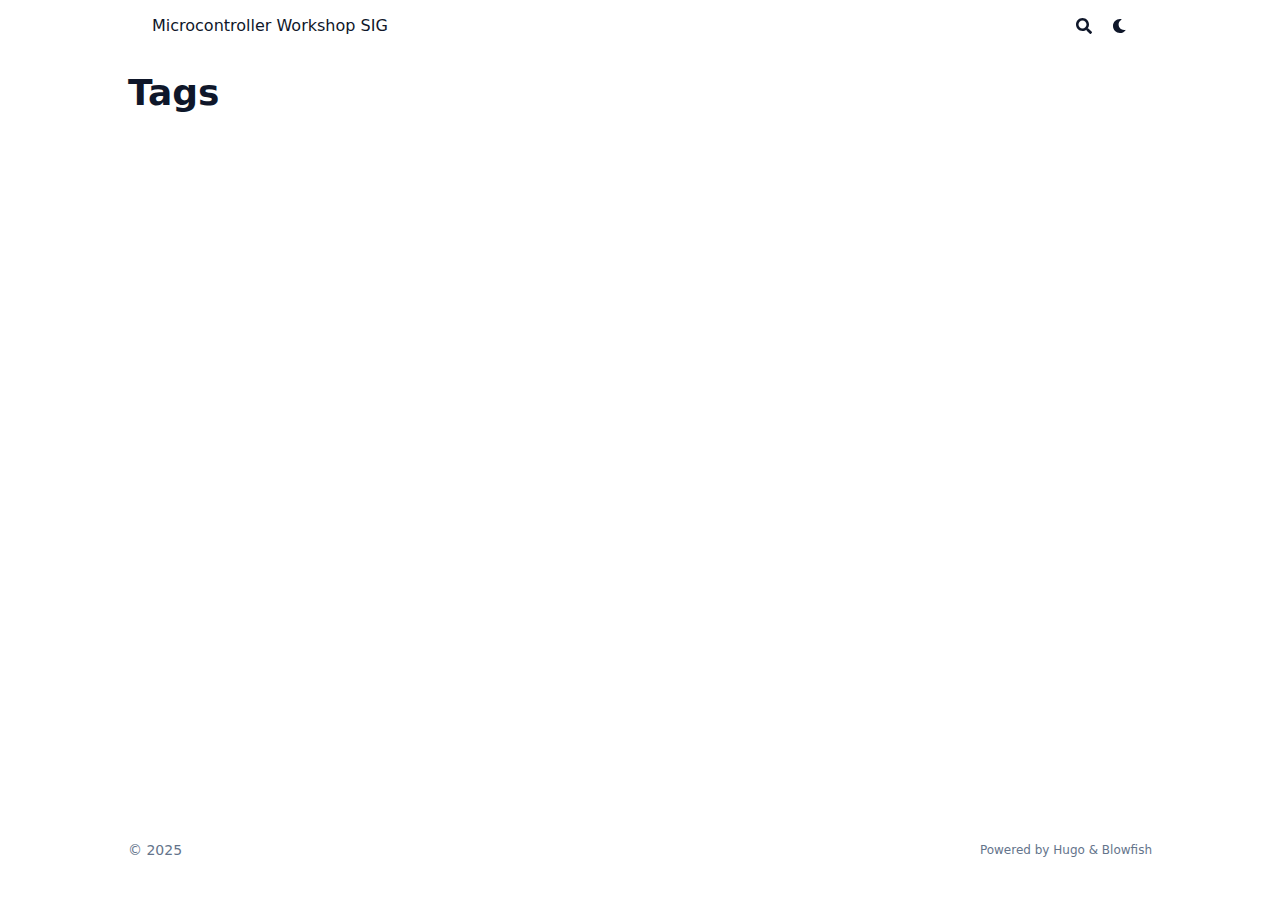
<file: tags/index.html>
<!doctype html><html lang=en dir=ltr class=scroll-smooth data-default-appearance=light data-auto-appearance=true><head><meta charset=utf-8><meta http-equiv=content-language content="en"><meta name=viewport content="width=device-width,initial-scale=1"><meta http-equiv=X-UA-Compatible content="ie=edge"><meta name=theme-color><title>Tags &#183; Microcontroller Workshop SIG</title><meta name=title content="Tags &#183; Microcontroller Workshop SIG"><link rel=canonical href=https://microcontrollersig.github.io/tags/><link rel=alternate type=application/rss+xml href=/tags/index.xml title="Microcontroller Workshop SIG"><link type=text/css rel=stylesheet href=/css/main.bundle.min.428d3f47912f250d6b15eef3a4b5c092d5972305167a3e08eb3a8de37b650636b44c7e07d1164c21b563ff7aecf3ae1ea043e8c0cd7fcdc22496b90f79a62a7e.css integrity="sha512-Qo0/R5EvJQ1rFe7zpLXAktWXIwUWej4I6zqN43tlBja0TH4H0RZMIbVj/3rs864eoEPowM1/zcIklrkPeaYqfg=="><script type=text/javascript src=/js/appearance.min.516a16745bea5a9bd011138d254cc0fd3973cd55ce6e15f3dec763e7c7c2c7448f8fe7b54cca811cb821b0c7e12cd161caace1dd794ac3d34d40937cbcc9ee12.js integrity="sha512-UWoWdFvqWpvQERONJUzA/TlzzVXObhXz3sdj58fCx0SPj+e1TMqBHLghsMfhLNFhyqzh3XlKw9NNQJN8vMnuEg=="></script><script defer type=text/javascript id=script-bundle src=/js/main.bundle.min.a187118b41a60744310065c567365de85730c8495301d0ebae41810cc6f7a47432b1de7d4f3b11338959f1ac50c266be6b4b73acf6bf770016eb59b602cc1aa0.js integrity="sha512-oYcRi0GmB0QxAGXFZzZd6FcwyElTAdDrrkGBDMb3pHQysd59TzsRM4lZ8axQwma+a0tzrPa/dwAW61m2AswaoA==" data-copy=Copy data-copied=Copied></script><script src=/lib/zoom/zoom.min.umd.a527109b68c082a70f3697716dd72a9d5aa8b545cf800cecbbc7399f2ca6f6e0ce3e431f2062b48bbfa47c9ea42822714060bef309be073f49b9c0e30d318d7b.js integrity="sha512-pScQm2jAgqcPNpdxbdcqnVqotUXPgAzsu8c5nyym9uDOPkMfIGK0i7+kfJ6kKCJxQGC+8wm+Bz9JucDjDTGNew=="></script><link rel=apple-touch-icon sizes=180x180 href=/apple-touch-icon.png><link rel=icon type=image/png sizes=32x32 href=/favicon-32x32.png><link rel=icon type=image/png sizes=16x16 href=/favicon-16x16.png><link rel=manifest href=/site.webmanifest><meta property="og:url" content="https://microcontrollersig.github.io/tags/"><meta property="og:site_name" content="Microcontroller Workshop SIG"><meta property="og:title" content="Tags"><meta property="og:locale" content="en"><meta property="og:type" content="website"><meta name=twitter:card content="summary"><meta name=twitter:title content="Tags"><script src=/lib/jquery/jquery.slim.min.b0dca576e87d7eaa5850ae4e61759c065786cdb6489d68fcc82240539eebd5da522bdb4fda085ffd245808c8fe2acb2516408eb774ef26b5f6015fc6737c0ea8.js integrity="sha512-sNylduh9fqpYUK5OYXWcBleGzbZInWj8yCJAU57r1dpSK9tP2ghf/SRYCMj+KsslFkCOt3TvJrX2AV/Gc3wOqA=="></script></head><body class="flex flex-col h-screen px-6 m-auto text-lg leading-7 max-w-7xl bg-neutral text-neutral-900 dark:bg-neutral-800 dark:text-neutral sm:px-14 md:px-24 lg:px-32 scrollbar-thin scrollbar-track-neutral-200 scrollbar-thumb-neutral-400 dark:scrollbar-track-neutral-800 dark:scrollbar-thumb-neutral-600"><div id=the-top class="absolute flex self-center"><a class="px-3 py-1 text-sm -translate-y-8 rounded-b-lg bg-primary-200 focus:translate-y-0 dark:bg-neutral-600" href=#main-content><span class="font-bold text-primary-600 ltr:pr-2 rtl:pl-2 dark:text-primary-400">&darr;</span>
Skip to main content</a></div><div class="main-menu flex items-center justify-between px-4 py-6 sm:px-6 md:justify-start gap-x-3 pt-[2px] pr-0 pb-[3px] pl-0"><div class="flex flex-1 items-center justify-between"><nav class="flex space-x-3"><a href=/ class="text-base font-medium text-gray-500 hover:text-gray-900">Microcontroller Workshop SIG</a></nav><nav class="hidden md:flex items-center gap-x-5 md:ml-12 h-12"><button id=search-button aria-label=Search class="text-base hover:text-primary-600 dark:hover:text-primary-400" title="Search (/)">
<span class="relative block icon"><svg aria-hidden="true" focusable="false" data-prefix="fas" data-icon="search" class="svg-inline--fa fa-search fa-w-16" role="img" viewBox="0 0 512 512"><path fill="currentColor" d="M505 442.7 405.3 343c-4.5-4.5-10.6-7-17-7H372c27.6-35.3 44-79.7 44-128C416 93.1 322.9.0 208 0S0 93.1.0 208s93.1 208 208 208c48.3.0 92.7-16.4 128-44v16.3c0 6.4 2.5 12.5 7 17l99.7 99.7c9.4 9.4 24.6 9.4 33.9.0l28.3-28.3c9.4-9.4 9.4-24.6.1-34zM208 336c-70.7.0-128-57.2-128-128 0-70.7 57.2-128 128-128 70.7.0 128 57.2 128 128 0 70.7-57.2 128-128 128z"/></svg></span></button><div class="flex items-center"><button id=appearance-switcher aria-label="Dark mode switcher" type=button class="text-base hover:text-primary-600 dark:hover:text-primary-400"><div class="flex items-center justify-center dark:hidden"><span class="relative block icon"><svg viewBox="0 0 512 512"><path fill="currentColor" d="M32 256C32 132.2 132.3 32 255.8 32c11.36.0 29.7 1.668 40.9 3.746 9.616 1.777 11.75 14.63 3.279 19.44C245 86.5 211.2 144.6 211.2 207.8c0 109.7 99.71 193 208.3 172.3 9.561-1.805 16.28 9.324 10.11 16.95C387.9 448.6 324.8 480 255.8 480 132.1 480 32 379.6 32 256z"/></svg></span></div><div class="items-center justify-center hidden dark:flex"><span class="relative block icon"><svg viewBox="0 0 512 512"><path fill="currentColor" d="M256 159.1c-53.02.0-95.1 42.98-95.1 95.1s41.2 96.9 95.1 96.9 95.1-42.98 95.1-95.1S309 159.1 256 159.1zM509.3 347l-63.2-91.9 63.15-91.01c6.332-9.125 1.104-21.74-9.826-23.72l-109-19.7-19.7-109c-1.975-10.93-14.59-16.16-23.72-9.824L256 65.89 164.1 2.736c-9.125-6.332-21.74-1.107-23.72 9.824L121.6 121.6 12.56 141.3C1.633 143.2-3.596 155.9 2.736 164.1L65.89 256 2.74 347.01c-6.332 9.125-1.105 21.74 9.824 23.72l109 19.7 19.7 109c1.975 10.93 14.59 16.16 23.72 9.824L256 446.1l91.01 63.15c9.127 6.334 21.75 1.107 23.72-9.822l19.7-109 109-19.7C510.4 368.8 515.6 356.1 509.3 347zM256 383.1c-70.69.0-127.1-57.31-127.1-127.1.0-70.69 57.31-127.1 127.1-127.1S383.1 186.2 383.1 256c0 70.7-56.4 127.1-127.1 127.1z"/></svg></span></div></button></div></nav><div class="flex md:hidden items-center gap-x-5 md:ml-12 h-12"><span></span>
<button id=search-button-mobile aria-label=Search class="text-base hover:text-primary-600 dark:hover:text-primary-400" title="Search (/)">
<span class="relative block icon"><svg aria-hidden="true" focusable="false" data-prefix="fas" data-icon="search" class="svg-inline--fa fa-search fa-w-16" role="img" viewBox="0 0 512 512"><path fill="currentColor" d="M505 442.7 405.3 343c-4.5-4.5-10.6-7-17-7H372c27.6-35.3 44-79.7 44-128C416 93.1 322.9.0 208 0S0 93.1.0 208s93.1 208 208 208c48.3.0 92.7-16.4 128-44v16.3c0 6.4 2.5 12.5 7 17l99.7 99.7c9.4 9.4 24.6 9.4 33.9.0l28.3-28.3c9.4-9.4 9.4-24.6.1-34zM208 336c-70.7.0-128-57.2-128-128 0-70.7 57.2-128 128-128 70.7.0 128 57.2 128 128 0 70.7-57.2 128-128 128z"/></svg>
</span></button>
<button id=appearance-switcher-mobile aria-label="Dark mode switcher" type=button class="text-base hover:text-primary-600 dark:hover:text-primary-400 ltr:mr-1 rtl:ml-1"><div class="flex items-center justify-center dark:hidden"><span class="relative block icon"><svg viewBox="0 0 512 512"><path fill="currentColor" d="M32 256C32 132.2 132.3 32 255.8 32c11.36.0 29.7 1.668 40.9 3.746 9.616 1.777 11.75 14.63 3.279 19.44C245 86.5 211.2 144.6 211.2 207.8c0 109.7 99.71 193 208.3 172.3 9.561-1.805 16.28 9.324 10.11 16.95C387.9 448.6 324.8 480 255.8 480 132.1 480 32 379.6 32 256z"/></svg></span></div><div class="items-center justify-center hidden dark:flex"><span class="relative block icon"><svg viewBox="0 0 512 512"><path fill="currentColor" d="M256 159.1c-53.02.0-95.1 42.98-95.1 95.1s41.2 96.9 95.1 96.9 95.1-42.98 95.1-95.1S309 159.1 256 159.1zM509.3 347l-63.2-91.9 63.15-91.01c6.332-9.125 1.104-21.74-9.826-23.72l-109-19.7-19.7-109c-1.975-10.93-14.59-16.16-23.72-9.824L256 65.89 164.1 2.736c-9.125-6.332-21.74-1.107-23.72 9.824L121.6 121.6 12.56 141.3C1.633 143.2-3.596 155.9 2.736 164.1L65.89 256 2.74 347.01c-6.332 9.125-1.105 21.74 9.824 23.72l109 19.7 19.7 109c1.975 10.93 14.59 16.16 23.72 9.824L256 446.1l91.01 63.15c9.127 6.334 21.75 1.107 23.72-9.822l19.7-109 109-19.7C510.4 368.8 515.6 356.1 509.3 347zM256 383.1c-70.69.0-127.1-57.31-127.1-127.1.0-70.69 57.31-127.1 127.1-127.1S383.1 186.2 383.1 256c0 70.7-56.4 127.1-127.1 127.1z"/></svg></span></div></button></div></div><div class="-my-2 md:hidden"><div id=menu-button class=block></div></div></div><div class="relative flex flex-col grow"><main id=main-content class=grow><header><h1 class="mt-5 text-4xl font-extrabold text-neutral-900 dark:text-neutral">Tags</h1><div class="mt-1 mb-2 text-base text-neutral-500 dark:text-neutral-400 print:hidden"><div class="flex flex-row flex-wrap items-center"></div></div></header><section class="flex flex-wrap max-w-prose -mx-2 overflow-hidden"></section></main><footer id=site-footer class="py-10 print:hidden"><div class="flex items-center justify-between"><p class="text-sm text-neutral-500 dark:text-neutral-400">&copy;
2025</p><p class="text-xs text-neutral-500 dark:text-neutral-400">Powered by <a class="hover:underline hover:decoration-primary-400 hover:text-primary-500" href=https://gohugo.io/ target=_blank rel="noopener noreferrer">Hugo</a> & <a class="hover:underline hover:decoration-primary-400 hover:text-primary-500" href=https://blowfish.page/ target=_blank rel="noopener noreferrer">Blowfish</a></p></div><script>mediumZoom(document.querySelectorAll("img:not(.nozoom)"),{margin:24,background:"rgba(0,0,0,0.5)",scrollOffset:0})</script><script type=text/javascript src=/js/process.min.ee03488f19c93c2efb199e2e3014ea5f3cb2ce7d45154adb3399a158cac27ca52831db249ede5bb602700ef87eb02434139de0858af1818ab0fb4182472204a4.js integrity="sha512-7gNIjxnJPC77GZ4uMBTqXzyyzn1FFUrbM5mhWMrCfKUoMdsknt5btgJwDvh+sCQ0E53ghYrxgYqw+0GCRyIEpA=="></script></footer><div id=search-wrapper class="invisible fixed inset-0 flex h-screen w-screen cursor-default flex-col bg-neutral-500/50 p-4 backdrop-blur-sm dark:bg-neutral-900/50 sm:p-6 md:p-[10vh] lg:p-[12vh] z-500" data-url=https://microcontrollersig.github.io/><div id=search-modal class="flex flex-col w-full max-w-3xl min-h-0 mx-auto border rounded-md shadow-lg top-20 border-neutral-200 bg-neutral dark:border-neutral-700 dark:bg-neutral-800"><header class="relative z-10 flex items-center justify-between flex-none px-2"><form class="flex items-center flex-auto min-w-0"><div class="flex items-center justify-center w-8 h-8 text-neutral-400"><span class="relative block icon"><svg aria-hidden="true" focusable="false" data-prefix="fas" data-icon="search" class="svg-inline--fa fa-search fa-w-16" role="img" viewBox="0 0 512 512"><path fill="currentColor" d="M505 442.7 405.3 343c-4.5-4.5-10.6-7-17-7H372c27.6-35.3 44-79.7 44-128C416 93.1 322.9.0 208 0S0 93.1.0 208s93.1 208 208 208c48.3.0 92.7-16.4 128-44v16.3c0 6.4 2.5 12.5 7 17l99.7 99.7c9.4 9.4 24.6 9.4 33.9.0l28.3-28.3c9.4-9.4 9.4-24.6.1-34zM208 336c-70.7.0-128-57.2-128-128 0-70.7 57.2-128 128-128 70.7.0 128 57.2 128 128 0 70.7-57.2 128-128 128z"/></svg></span></div><input type=search id=search-query class="flex flex-auto h-12 mx-1 bg-transparent appearance-none focus:outline-dotted focus:outline-2 focus:outline-transparent" placeholder=Search tabindex=0></form><button id=close-search-button class="flex items-center justify-center w-8 h-8 text-neutral-700 hover:text-primary-600 dark:text-neutral dark:hover:text-primary-400" title="Close (Esc)">
<span class="relative block icon"><svg viewBox="0 0 320 512"><path fill="currentColor" d="M310.6 361.4c12.5 12.5 12.5 32.75.0 45.25C304.4 412.9 296.2 416 288 416s-16.38-3.125-22.62-9.375L160 301.3 54.63 406.6C48.38 412.9 40.19 416 32 416S15.63 412.9 9.375 406.6c-12.5-12.5-12.5-32.75.0-45.25l105.4-105.4L9.375 150.6c-12.5-12.5-12.5-32.75.0-45.25s32.75-12.5 45.25.0L160 210.8l105.4-105.4c12.5-12.5 32.75-12.5 45.25.0s12.5 32.75.0 45.25l-105.4 105.4L310.6 361.4z"/></svg></span></button></header><section class="flex-auto px-2 overflow-auto"><ul id=search-results></ul></section></div></div></div></body></html>
</file>
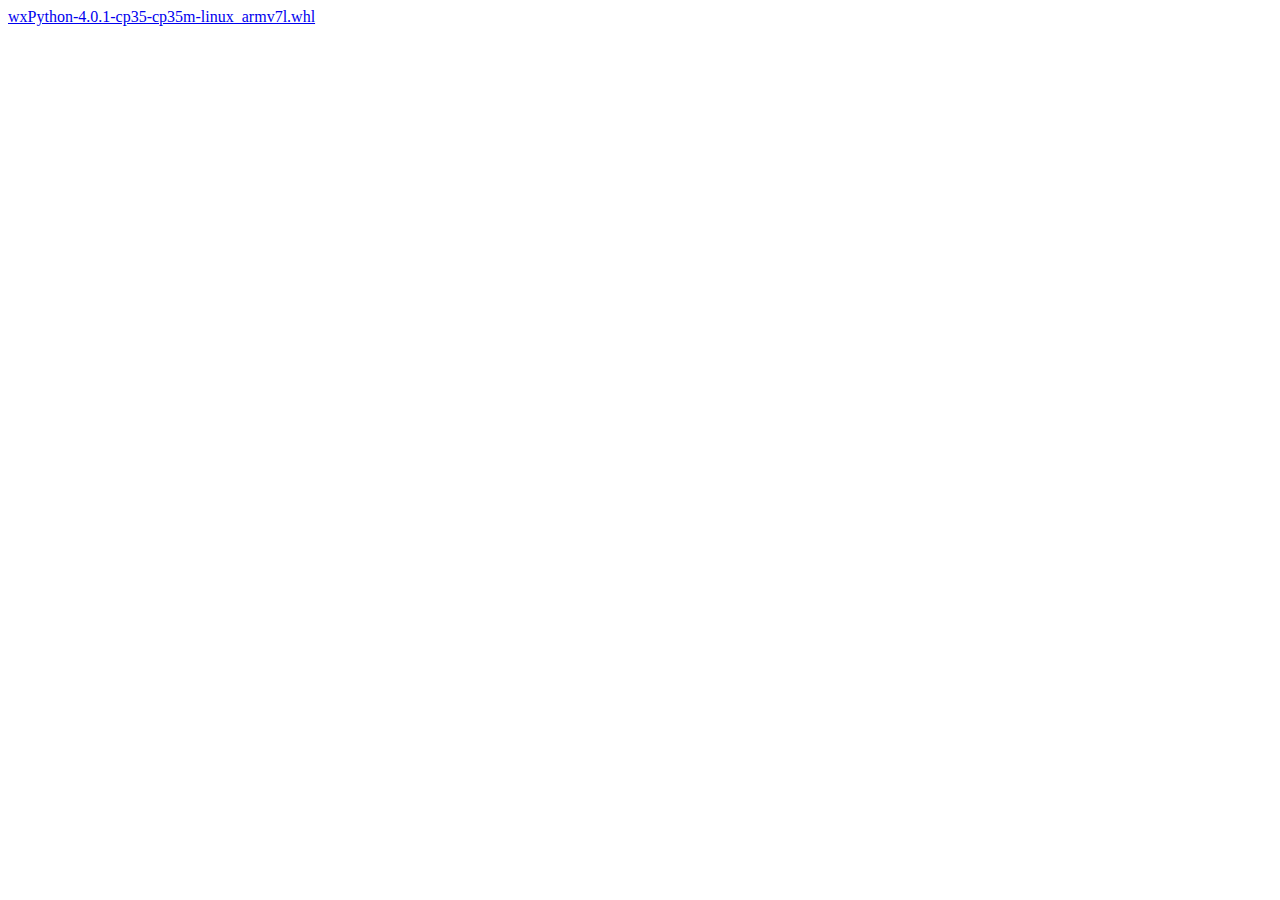
<file: simple/wxpython/index.html>
<!doctype html>
<html>
<body>
<a href="./wxPython-4.0.1-cp35-cp35m-linux_armv7l.whl#sha256=6e49f20811cfb2bf37398e8a17ade5d2f6ff5ec762be4379943f00b17eb3c74d"/>wxPython-4.0.1-cp35-cp35m-linux_armv7l.whl</a>
</body>
</html>
</file>
